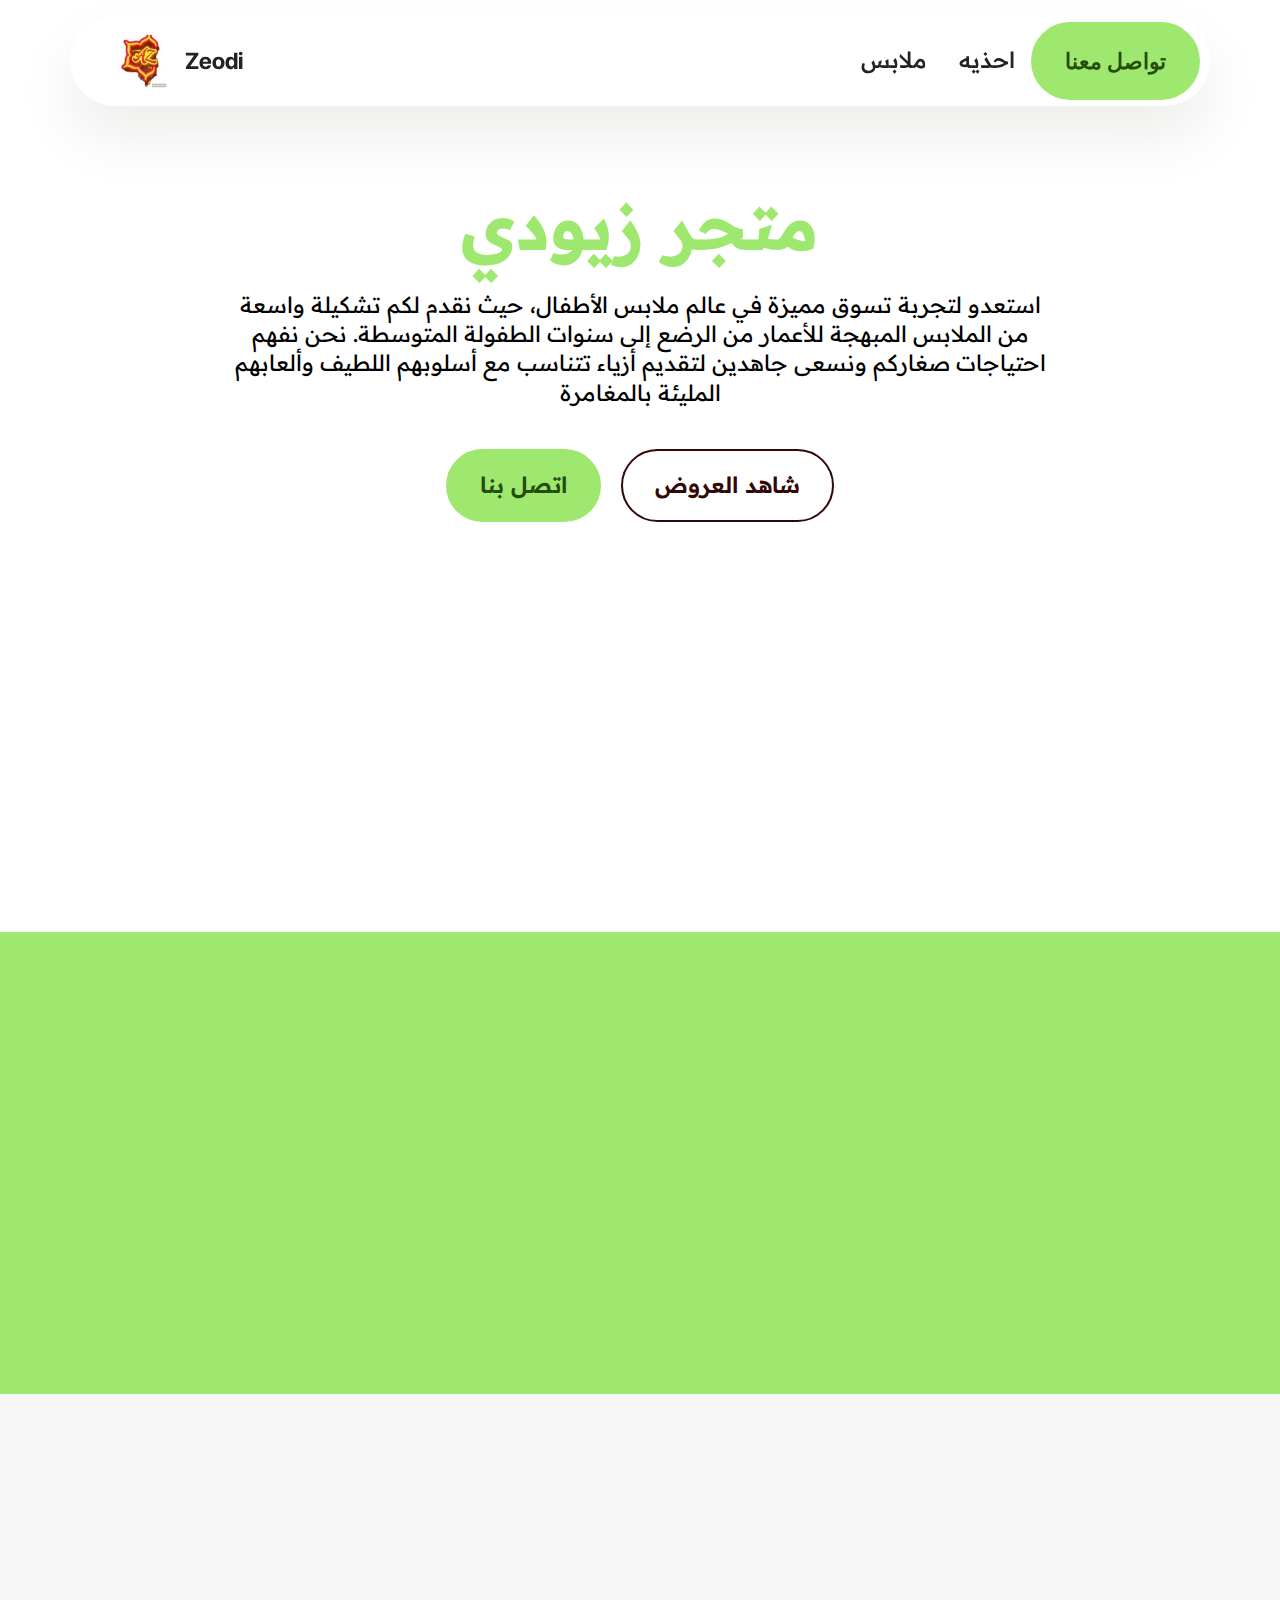
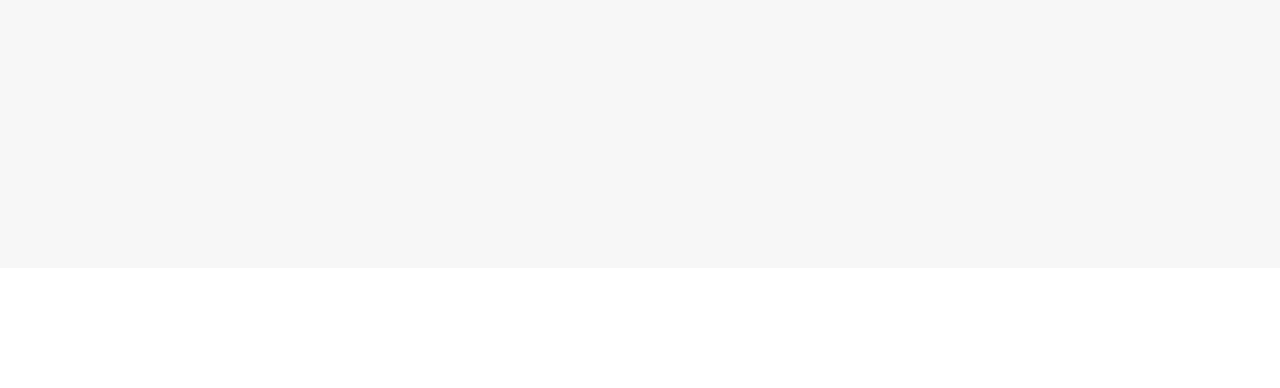
<file: index.html>
<!DOCTYPE html>
<html  lang="ar">
<head>
  <!-- Site made with Mobirise Website Builder v5.9.0, https://mobirise.com -->
  <meta charset="UTF-8">
  <meta http-equiv="X-UA-Compatible" content="IE=edge">
  <meta name="generator" content="Mobirise v5.9.0, mobirise.com">
  <meta name="viewport" content="width=device-width, initial-scale=1, minimum-scale=1">
  <link rel="shortcut icon" href="assets/images/365414145-800821635179778-1596270225210671937-n-96x96.jpg" type="image/x-icon">
  <meta name="description" content="متجر لشراء ملابس للاطفال و النساء .. ويتوفر احذيه
العراق بغداد العامريه شارع العسل">
  
  
  <title>متجر زيودي</title>
  <link rel="stylesheet" href="assets/web/assets/mobirise-icons2/mobirise2.css">
  <link rel="stylesheet" href="assets/bootstrap/css/bootstrap.min.css">
  <link rel="stylesheet" href="assets/bootstrap/css/bootstrap-grid.min.css">
  <link rel="stylesheet" href="assets/bootstrap/css/bootstrap-reboot.min.css">
  <link rel="stylesheet" href="assets/animatecss/animate.css">
  <link rel="stylesheet" href="assets/dropdown/css/style.css">
  <link rel="stylesheet" href="assets/theme/css/style.css">
  <link href="assets/fonts/style.css" rel="stylesheet">
  <link rel="preload" href="https://fonts.googleapis.com/css?family=Inter+Tight:100,200,300,400,500,600,700,800,900,100i,200i,300i,400i,500i,600i,700i,800i,900i&display=swap" as="style" onload="this.onload=null;this.rel='stylesheet'">
  <noscript><link rel="stylesheet" href="https://fonts.googleapis.com/css?family=Inter+Tight:100,200,300,400,500,600,700,800,900,100i,200i,300i,400i,500i,600i,700i,800i,900i&display=swap"></noscript>
  <link rel="preload" as="style" href="assets/mobirise/css/mbr-additional.css"><link rel="stylesheet" href="assets/mobirise/css/mbr-additional.css" type="text/css">

  
  
  
</head>
<body>
  
  <section data-bs-version="5.1" class="menu menu2 cid-tJS6tZXiPa" once="menu" id="menu02-0">
	

	<nav class="navbar navbar-dropdown navbar-fixed-top navbar-expand-lg">
		<div class="container">
			<div class="navbar-brand">
				<span class="navbar-logo">
					<a href="https://mobiri.se">
						<img src="assets/images/365414145-800821635179778-1596270225210671937-n-96x96.jpg" alt="Mobirise Website Builder" style="height: 3.6rem;">
					</a>
				</span>
				<span class="navbar-caption-wrap"><a class="navbar-caption text-black text-primary display-4" href="index.html">Zeodi </a></span>
			</div>
			<button class="navbar-toggler" type="button" data-toggle="collapse" data-bs-toggle="collapse" data-target="#navbarSupportedContent" data-bs-target="#navbarSupportedContent" aria-controls="navbarNavAltMarkup" aria-expanded="false" aria-label="Toggle navigation">
				<div class="hamburger">
					<span></span>
					<span></span>
					<span></span>
					<span></span>
				</div>
			</button>
			<div class="collapse navbar-collapse" id="navbarSupportedContent">
				<ul class="navbar-nav nav-dropdown" data-app-modern-menu="true"><li class="nav-item">
						<a class="nav-link link text-black text-primary display-7" href="index.html#custom-html-b" aria-expanded="false">ملابس</a>
					</li><li class="nav-item"><a class="nav-link link text-black text-primary display-7" href="index.html#custom-html-a">احذيه</a></li></ul>
				
				<div class="navbar-buttons mbr-section-btn"><a class="btn btn-primary display-4" href="https://wa.me/07710093871">تواصل معنا</a></div>
			</div>
		</div>
	</nav>
</section>

<section data-bs-version="5.1" class="header5 cid-tJS6uM4N87" id="header05-1">
	

	
	
	
	<div class="align-center container">
		<div class="row justify-content-center">
			<div class="col-md-12 col-lg-9">
				<h1 class="mbr-section-title mbr-fonts-style mb-4 display-2"><strong>متجر زيودي</strong></h1>
				<p class="mbr-text mbr-fonts-style mb-4 display-7">استعدو لتجربة تسوق مميزة في عالم ملابس الأطفال، حيث نقدم لكم تشكيلة واسعة من الملابس المبهجة للأعمار من الرضع إلى سنوات الطفولة المتوسطة. نحن نفهم احتياجات صغاركم ونسعى جاهدين لتقديم أزياء تتناسب مع أسلوبهم اللطيف وألعابهم المليئة بالمغامرة</p>
				<div class="mbr-section-btn mt-3"><a class="btn btn-primary display-7" href="tel:07710093871">اتصل بنا</a> <a class="btn btn-info-outline display-7" href="index.html#custom-html-a">شاهد العروض</a></div>
			</div>
		</div>
		<div class="row mt-5 justify-content-center">
			
		</div>
	</div>
</section>

<section class="mbr-section article content1 cid-tMwTWt56Fu" id="custom-html-b">

     

      <script src="https://static.elfsight.com/platform/platform.js" data-use-service-core="" defer=""></script>
<div class="elfsight-app-c47c9954-dbc4-4312-9b58-138ead5f346e"></div>
</section>

<section class="mbr-section article content1 cid-tMwTDUyyAn" id="custom-html-a">

     

 <script src="https://static.elfsight.com/platform/platform.js" data-use-service-core="" defer=""></script>
<div class="elfsight-app-a998a1da-a80e-4fc2-8316-494b8480f32d"></div>
</section>

<section data-bs-version="5.1" class="header09 cid-tJS84Hb6Ph" id="header09-3">
	
	
	<div class="container">
		<div class="row">
			<div class="content-wrap">
				<h1 class="mbr-section-title mbr-fonts-style mbr-white mb-4 display-2"><strong>يسعدنا أن نعلن</strong></h1>
				
				<p class="mbr-fonts-style mbr-text mbr-white mb-4 display-7">&nbsp;أننا نقدم خدمة التوصيل إلى جميع محافظات العراق لتصلكم أماناتكم مباشرة إلى باب منزلكم. زُر متجرنا المميز في بغداد العامرية على شارع العسل، بجوار قاهر الأسعار، حيث ستجدون معرضنا الرائع ومجموعة لا تضاهى من الملابس والأحذية.
<br>
<br></p>
				
			</div>
		</div>
	</div>
</section>

<section data-bs-version="5.1" class="header1 cid-tJS9vXDdRK" id="header01-7">
	

	
	

	<div class="container">
		<div class="row justify-content-center">
			<div class="col-12 col-md-12 col-lg-5 image-wrapper">
				<img class="w-100" src="assets/images/screenshot-2023-08-10-122944-401x178.jpg" alt="Mobirise Website Builder">
			</div>
			<div class="col-12 col-lg col-md-12">
				<div class="text-wrapper align-left">
					<h1 class="mbr-section-title mbr-fonts-style mb-4 display-2"><strong>اتصلوا بنا الآن&nbsp;&nbsp;</strong></h1>
					<p class="mbr-text mbr-fonts-style mb-4 display-7">&nbsp;لتستفسروا عن أحدث الصيحات والتشكيلات. نحن هنا لنخدمكم ونجعل تجربتكم معنا لا تُنسى !!<br></p>
					<div class="mbr-section-btn mt-3"><a class="btn btn-primary display-7" href="https://wa.me/07710093871">واتساب</a> <a class="btn btn-warning display-7" href="https://www.facebook.com/profile.php?id=100090568446835">فيسبوك</a> <a class="btn btn-secondary display-7" href="https://www.instagram.com/zud.i2/?hl=ur">انستكرام</a></div>
				</div>
			</div>
		</div>
	</div>
</section>

<section class="mbr-section article content1 cid-tMwZPkoLsQ" id="custom-html-c">

     
<script src="https://static.elfsight.com/platform/platform.js" data-use-service-core="" defer=""></script>
<div class="elfsight-app-8b069b66-e725-44ab-b05f-730b4f7ceab6"></div>
</section>


<script src="assets/bootstrap/js/bootstrap.bundle.min.js"></script>
  <script src="assets/smoothscroll/smooth-scroll.js"></script>
  <script src="assets/ytplayer/index.js"></script>
  <script src="assets/dropdown/js/navbar-dropdown.js"></script>
  <script src="assets/theme/js/script.js"></script>
  
  
  
  <input name="animation" type="hidden">
  </body>
</html>
</file>
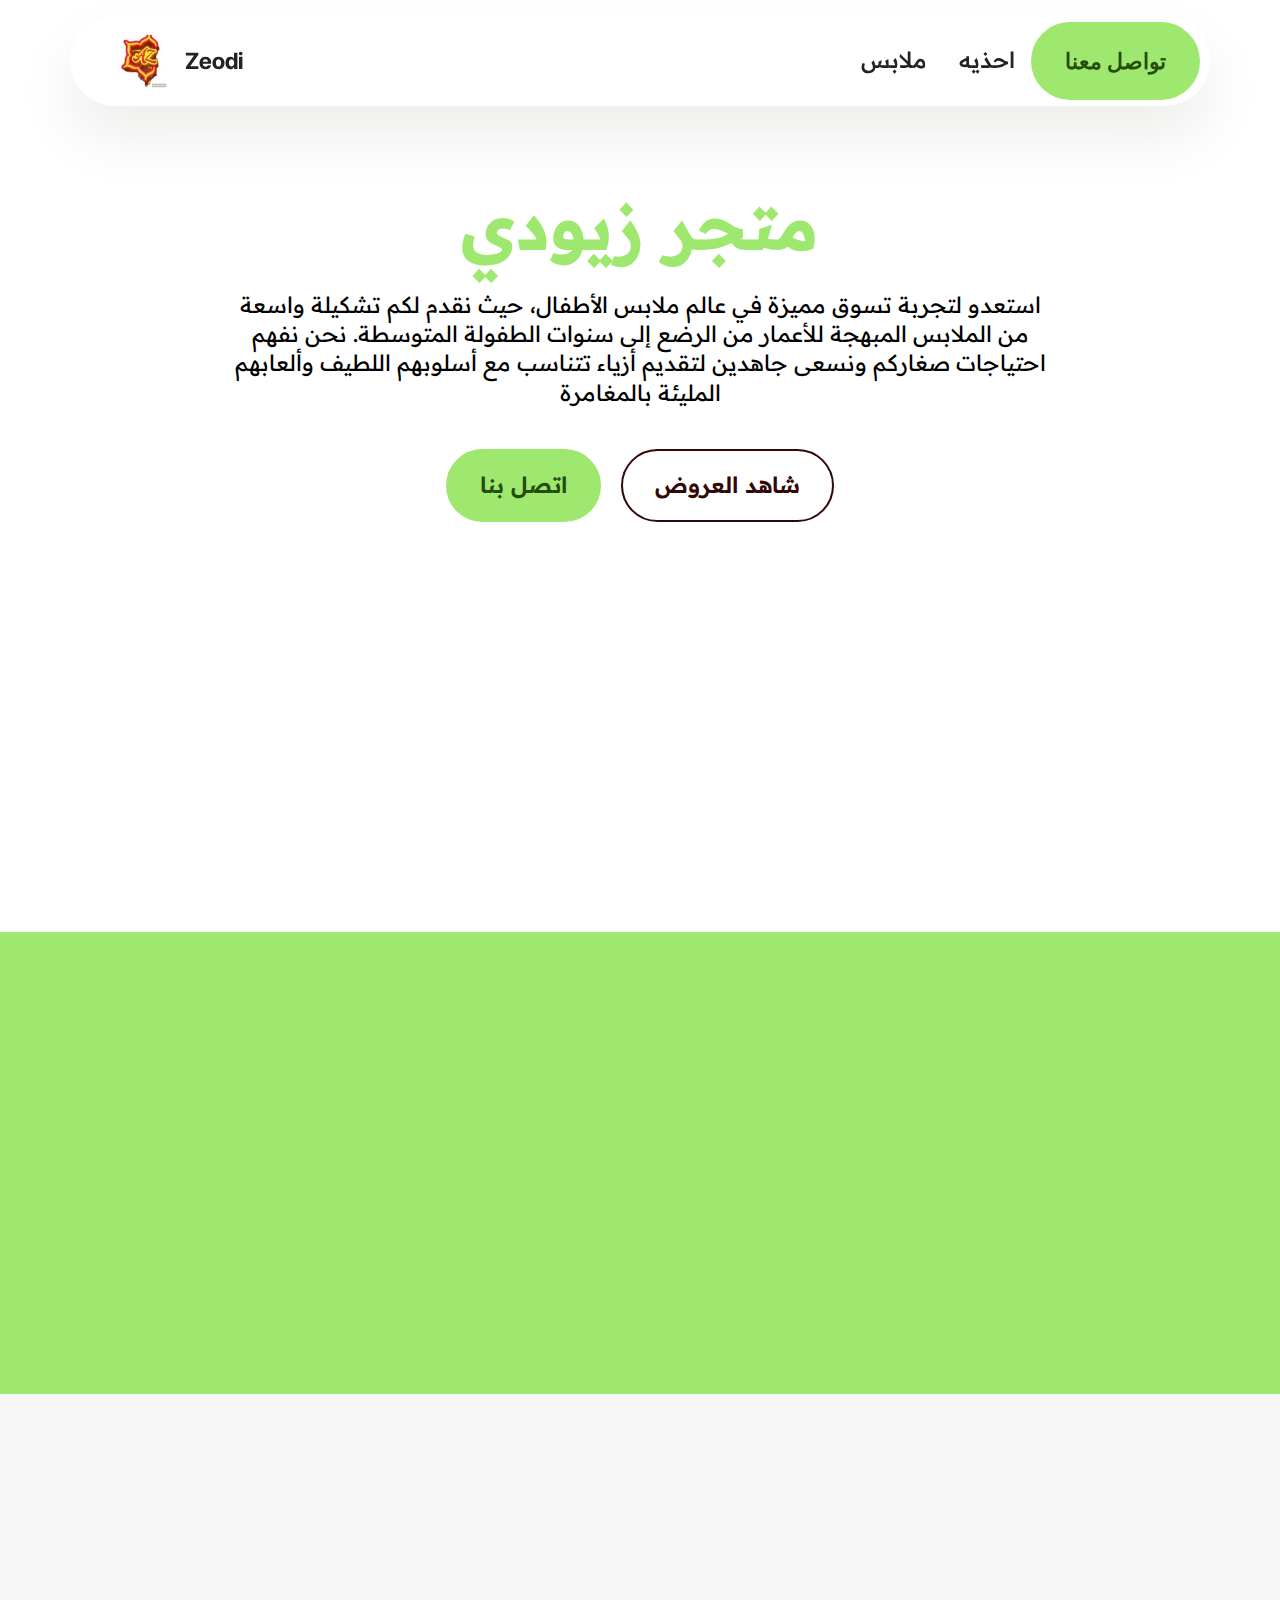
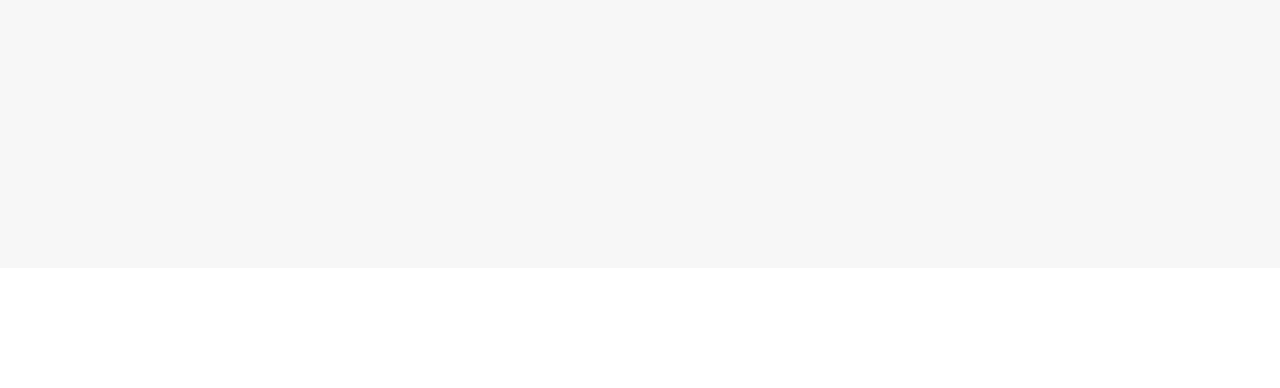
<file: Home.html>
<!DOCTYPE html>
<html  lang="ar">
<head>
  <!-- Site made with Mobirise Website Builder v5.9.0, https://mobirise.com -->
  <meta charset="UTF-8">
  <meta http-equiv="X-UA-Compatible" content="IE=edge">
  <meta name="generator" content="Mobirise v5.9.0, mobirise.com">
  <meta name="viewport" content="width=device-width, initial-scale=1, minimum-scale=1">
  <link rel="shortcut icon" href="assets/images/365414145-800821635179778-1596270225210671937-n-96x96.jpg" type="image/x-icon">
  <meta name="description" content="متجر لشراء ملابس للاطفال و النساء .. ويتوفر احذيه
العراق بغداد العامريه شارع العسل">
  
  
  <title>متجر زيودي</title>
  <link rel="stylesheet" href="assets/web/assets/mobirise-icons2/mobirise2.css">
  <link rel="stylesheet" href="assets/bootstrap/css/bootstrap.min.css">
  <link rel="stylesheet" href="assets/bootstrap/css/bootstrap-grid.min.css">
  <link rel="stylesheet" href="assets/bootstrap/css/bootstrap-reboot.min.css">
  <link rel="stylesheet" href="assets/animatecss/animate.css">
  <link rel="stylesheet" href="assets/dropdown/css/style.css">
  <link rel="stylesheet" href="assets/theme/css/style.css">
  <link href="assets/fonts/style.css" rel="stylesheet">
  <link rel="preload" href="https://fonts.googleapis.com/css?family=Inter+Tight:100,200,300,400,500,600,700,800,900,100i,200i,300i,400i,500i,600i,700i,800i,900i&display=swap" as="style" onload="this.onload=null;this.rel='stylesheet'">
  <noscript><link rel="stylesheet" href="https://fonts.googleapis.com/css?family=Inter+Tight:100,200,300,400,500,600,700,800,900,100i,200i,300i,400i,500i,600i,700i,800i,900i&display=swap"></noscript>
  <link rel="preload" as="style" href="assets/mobirise/css/mbr-additional.css"><link rel="stylesheet" href="assets/mobirise/css/mbr-additional.css" type="text/css">

  
  
  
</head>
<body>
  
  <section data-bs-version="5.1" class="menu menu2 cid-tJS6tZXiPa" once="menu" id="menu02-0">
	

	<nav class="navbar navbar-dropdown navbar-fixed-top navbar-expand-lg">
		<div class="container">
			<div class="navbar-brand">
				<span class="navbar-logo">
					<a href="https://mobiri.se">
						<img src="assets/images/365414145-800821635179778-1596270225210671937-n-96x96.jpg" alt="Mobirise Website Builder" style="height: 3.6rem;">
					</a>
				</span>
				<span class="navbar-caption-wrap"><a class="navbar-caption text-black text-primary display-4" href="index.html">Zeodi </a></span>
			</div>
			<button class="navbar-toggler" type="button" data-toggle="collapse" data-bs-toggle="collapse" data-target="#navbarSupportedContent" data-bs-target="#navbarSupportedContent" aria-controls="navbarNavAltMarkup" aria-expanded="false" aria-label="Toggle navigation">
				<div class="hamburger">
					<span></span>
					<span></span>
					<span></span>
					<span></span>
				</div>
			</button>
			<div class="collapse navbar-collapse" id="navbarSupportedContent">
				<ul class="navbar-nav nav-dropdown" data-app-modern-menu="true"><li class="nav-item">
						<a class="nav-link link text-black text-primary display-7" href="index.html#custom-html-b" aria-expanded="false">ملابس</a>
					</li><li class="nav-item"><a class="nav-link link text-black text-primary display-7" href="index.html#custom-html-a">احذيه</a></li></ul>
				
				<div class="navbar-buttons mbr-section-btn"><a class="btn btn-primary display-4" href="https://wa.me/07710093871">تواصل معنا</a></div>
			</div>
		</div>
	</nav>
</section>

<section data-bs-version="5.1" class="header5 cid-tJS6uM4N87" id="header05-1">
	

	
	
	
	<div class="align-center container">
		<div class="row justify-content-center">
			<div class="col-md-12 col-lg-9">
				<h1 class="mbr-section-title mbr-fonts-style mb-4 display-2"><strong>متجر زيودي</strong></h1>
				<p class="mbr-text mbr-fonts-style mb-4 display-7">استعدو لتجربة تسوق مميزة في عالم ملابس الأطفال، حيث نقدم لكم تشكيلة واسعة من الملابس المبهجة للأعمار من الرضع إلى سنوات الطفولة المتوسطة. نحن نفهم احتياجات صغاركم ونسعى جاهدين لتقديم أزياء تتناسب مع أسلوبهم اللطيف وألعابهم المليئة بالمغامرة</p>
				<div class="mbr-section-btn mt-3"><a class="btn btn-primary display-7" href="tel:07710093871">اتصل بنا</a> <a class="btn btn-info-outline display-7" href="index.html#custom-html-a">شاهد العروض</a></div>
			</div>
		</div>
		<div class="row mt-5 justify-content-center">
			
		</div>
	</div>
</section>

<section class="mbr-section article content1 cid-tMwTWt56Fu" id="custom-html-b">

     

      <script src="https://static.elfsight.com/platform/platform.js" data-use-service-core="" defer=""></script>
<div class="elfsight-app-c47c9954-dbc4-4312-9b58-138ead5f346e"></div>
</section>

<section class="mbr-section article content1 cid-tMwTDUyyAn" id="custom-html-a">

     

 <script src="https://static.elfsight.com/platform/platform.js" data-use-service-core="" defer=""></script>
<div class="elfsight-app-a998a1da-a80e-4fc2-8316-494b8480f32d"></div>
</section>

<section data-bs-version="5.1" class="header09 cid-tJS84Hb6Ph" id="header09-3">
	
	
	<div class="container">
		<div class="row">
			<div class="content-wrap">
				<h1 class="mbr-section-title mbr-fonts-style mbr-white mb-4 display-2"><strong>يسعدنا أن نعلن</strong></h1>
				
				<p class="mbr-fonts-style mbr-text mbr-white mb-4 display-7">&nbsp;أننا نقدم خدمة التوصيل إلى جميع محافظات العراق لتصلكم أماناتكم مباشرة إلى باب منزلكم. زُر متجرنا المميز في بغداد العامرية على شارع العسل، بجوار قاهر الأسعار، حيث ستجدون معرضنا الرائع ومجموعة لا تضاهى من الملابس والأحذية.
<br>
<br></p>
				
			</div>
		</div>
	</div>
</section>

<section data-bs-version="5.1" class="header1 cid-tJS9vXDdRK" id="header01-7">
	

	
	

	<div class="container">
		<div class="row justify-content-center">
			<div class="col-12 col-md-12 col-lg-5 image-wrapper">
				<img class="w-100" src="assets/images/screenshot-2023-08-10-122944-401x178.jpg" alt="Mobirise Website Builder">
			</div>
			<div class="col-12 col-lg col-md-12">
				<div class="text-wrapper align-left">
					<h1 class="mbr-section-title mbr-fonts-style mb-4 display-2"><strong>اتصلوا بنا الآن&nbsp;&nbsp;</strong></h1>
					<p class="mbr-text mbr-fonts-style mb-4 display-7">&nbsp;لتستفسروا عن أحدث الصيحات والتشكيلات. نحن هنا لنخدمكم ونجعل تجربتكم معنا لا تُنسى !!<br></p>
					<div class="mbr-section-btn mt-3"><a class="btn btn-primary display-7" href="https://wa.me/07710093871">واتساب</a> <a class="btn btn-warning display-7" href="https://www.facebook.com/profile.php?id=100090568446835">فيسبوك</a> <a class="btn btn-secondary display-7" href="https://www.instagram.com/zud.i2/?hl=ur">انستكرام</a></div>
				</div>
			</div>
		</div>
	</div>
</section>

<section class="mbr-section article content1 cid-tMwZPkoLsQ" id="custom-html-c">

     
<script src="https://static.elfsight.com/platform/platform.js" data-use-service-core="" defer=""></script>
<div class="elfsight-app-8b069b66-e725-44ab-b05f-730b4f7ceab6"></div>
</section>


<script src="assets/bootstrap/js/bootstrap.bundle.min.js"></script>
  <script src="assets/smoothscroll/smooth-scroll.js"></script>
  <script src="assets/ytplayer/index.js"></script>
  <script src="assets/dropdown/js/navbar-dropdown.js"></script>
  <script src="assets/theme/js/script.js"></script>
  
  
  
  <input name="animation" type="hidden">
  </body>
</html>
</file>
<file: assets/web/assets/mobirise-icons2/mobirise2.css>
@font-face {
  font-family: 'Moririse2';
  font-display: swap;
  src:  url('mobirise2.eot?f2bix4');
  src:  url('mobirise2.eot?f2bix4#iefix') format('embedded-opentype'),
    url('mobirise2.ttf?f2bix4') format('truetype'),
    url('mobirise2.woff?f2bix4') format('woff'),
    url('mobirise2.svg?f2bix4#mobirise2') format('svg');
  font-weight: normal;
  font-style: normal;
}

[class^="mobi-"], [class*=" mobi-"] {
  /* use !important to prevent issues with browser extensions that change fonts */
  font-family: 'Moririse2' !important;
  speak: none;
  font-style: normal;
  font-weight: normal;
  font-variant: normal;
  text-transform: none;
  line-height: 1;

  /* Better Font Rendering =========== */
  -webkit-font-smoothing: antialiased;
  -moz-osx-font-smoothing: grayscale;
}

.mobi-mbri-add-submenu:before {
  content: "\e900";
}
.mobi-mbri-alert:before {
  content: "\e901";
}
.mobi-mbri-align-center:before {
  content: "\e902";
}
.mobi-mbri-align-justify:before {
  content: "\e903";
}
.mobi-mbri-align-left:before {
  content: "\e904";
}
.mobi-mbri-align-right:before {
  content: "\e905";
}
.mobi-mbri-android:before {
  content: "\e906";
}
.mobi-mbri-apple:before {
  content: "\e907";
}
.mobi-mbri-arrow-down:before {
  content: "\e908";
}
.mobi-mbri-arrow-next:before {
  content: "\e909";
}
.mobi-mbri-arrow-prev:before {
  content: "\e90a";
}
.mobi-mbri-arrow-up:before {
  content: "\e90b";
}
.mobi-mbri-bold:before {
  content: "\e90c";
}
.mobi-mbri-bookmark:before {
  content: "\e90d";
}
.mobi-mbri-bootstrap:before {
  content: "\e90e";
}
.mobi-mbri-briefcase:before {
  content: "\e90f";
}
.mobi-mbri-browse:before {
  content: "\e910";
}
.mobi-mbri-bulleted-list:before {
  content: "\e911";
}
.mobi-mbri-calendar:before {
  content: "\e912";
}
.mobi-mbri-camera:before {
  content: "\e913";
}
.mobi-mbri-cart-add:before {
  content: "\e914";
}
.mobi-mbri-cart-full:before {
  content: "\e915";
}
.mobi-mbri-cash:before {
  content: "\e916";
}
.mobi-mbri-change-style:before {
  content: "\e917";
}
.mobi-mbri-chat:before {
  content: "\e918";
}
.mobi-mbri-clock:before {
  content: "\e919";
}
.mobi-mbri-close:before {
  content: "\e91a";
}
.mobi-mbri-cloud:before {
  content: "\e91b";
}
.mobi-mbri-code:before {
  content: "\e91c";
}
.mobi-mbri-contact-form:before {
  content: "\e91d";
}
.mobi-mbri-credit-card:before {
  content: "\e91e";
}
.mobi-mbri-cursor-click:before {
  content: "\e91f";
}
.mobi-mbri-cust-feedback:before {
  content: "\e920";
}
.mobi-mbri-database:before {
  content: "\e921";
}
.mobi-mbri-delivery:before {
  content: "\e922";
}
.mobi-mbri-desktop:before {
  content: "\e923";
}
.mobi-mbri-devices:before {
  content: "\e924";
}
.mobi-mbri-down:before {
  content: "\e925";
}
.mobi-mbri-download-2:before {
  content: "\e926";
}
.mobi-mbri-download:before {
  content: "\e927";
}
.mobi-mbri-drag-n-drop-2:before {
  content: "\e928";
}
.mobi-mbri-drag-n-drop:before {
  content: "\e929";
}
.mobi-mbri-edit-2:before {
  content: "\e92a";
}
.mobi-mbri-edit:before {
  content: "\e92b";
}
.mobi-mbri-error:before {
  content: "\e92c";
}
.mobi-mbri-extension:before {
  content: "\e92d";
}
.mobi-mbri-features:before {
  content: "\e92e";
}
.mobi-mbri-file:before {
  content: "\e92f";
}
.mobi-mbri-flag:before {
  content: "\e930";
}
.mobi-mbri-folder:before {
  content: "\e931";
}
.mobi-mbri-gift:before {
  content: "\e932";
}
.mobi-mbri-github:before {
  content: "\e933";
}
.mobi-mbri-globe-2:before {
  content: "\e934";
}
.mobi-mbri-globe:before {
  content: "\e935";
}
.mobi-mbri-growing-chart:before {
  content: "\e936";
}
.mobi-mbri-hearth:before {
  content: "\e937";
}
.mobi-mbri-help:before {
  content: "\e938";
}
.mobi-mbri-home:before {
  content: "\e939";
}
.mobi-mbri-hot-cup:before {
  content: "\e93a";
}
.mobi-mbri-idea:before {
  content: "\e93b";
}
.mobi-mbri-image-gallery:before {
  content: "\e93c";
}
.mobi-mbri-image-slider:before {
  content: "\e93d";
}
.mobi-mbri-info:before {
  content: "\e93e";
}
.mobi-mbri-italic:before {
  content: "\e93f";
}
.mobi-mbri-key:before {
  content: "\e940";
}
.mobi-mbri-laptop:before {
  content: "\e941";
}
.mobi-mbri-layers:before {
  content: "\e942";
}
.mobi-mbri-left-right:before {
  content: "\e943";
}
.mobi-mbri-left:before {
  content: "\e944";
}
.mobi-mbri-letter:before {
  content: "\e945";
}
.mobi-mbri-like:before {
  content: "\e946";
}
.mobi-mbri-link:before {
  content: "\e947";
}
.mobi-mbri-lock:before {
  content: "\e948";
}
.mobi-mbri-login:before {
  content: "\e949";
}
.mobi-mbri-logout:before {
  content: "\e94a";
}
.mobi-mbri-magic-stick:before {
  content: "\e94b";
}
.mobi-mbri-map-pin:before {
  content: "\e94c";
}
.mobi-mbri-menu:before {
  content: "\e94d";
}
.mobi-mbri-mobile-2:before {
  content: "\e94e";
}
.mobi-mbri-mobile-horizontal:before {
  content: "\e94f";
}
.mobi-mbri-mobile:before {
  content: "\e950";
}
.mobi-mbri-mobirise:before {
  content: "\e951";
}
.mobi-mbri-more-horizontal:before {
  content: "\e952";
}
.mobi-mbri-more-vertical:before {
  content: "\e953";
}
.mobi-mbri-music:before {
  content: "\e954";
}
.mobi-mbri-new-file:before {
  content: "\e955";
}
.mobi-mbri-numbered-list:before {
  content: "\e956";
}
.mobi-mbri-opened-folder:before {
  content: "\e957";
}
.mobi-mbri-pages:before {
  content: "\e958";
}
.mobi-mbri-paper-plane:before {
  content: "\e959";
}
.mobi-mbri-paperclip:before {
  content: "\e95a";
}
.mobi-mbri-phone:before {
  content: "\e95b";
}
.mobi-mbri-photo:before {
  content: "\e95c";
}
.mobi-mbri-photos:before {
  content: "\e95d";
}
.mobi-mbri-pin:before {
  content: "\e95e";
}
.mobi-mbri-play:before {
  content: "\e95f";
}
.mobi-mbri-plus:before {
  content: "\e960";
}
.mobi-mbri-preview:before {
  content: "\e961";
}
.mobi-mbri-print:before {
  content: "\e962";
}
.mobi-mbri-protect:before {
  content: "\e963";
}
.mobi-mbri-question:before {
  content: "\e964";
}
.mobi-mbri-quote-left:before {
  content: "\e965";
}
.mobi-mbri-quote-right:before {
  content: "\e966";
}
.mobi-mbri-redo:before {
  content: "\e967";
}
.mobi-mbri-refresh:before {
  content: "\e968";
}
.mobi-mbri-responsive-2:before {
  content: "\e969";
}
.mobi-mbri-responsive:before {
  content: "\e96a";
}
.mobi-mbri-right:before {
  content: "\e96b";
}
.mobi-mbri-rocket:before {
  content: "\e96c";
}
.mobi-mbri-sad-face:before {
  content: "\e96d";
}
.mobi-mbri-sale:before {
  content: "\e96e";
}
.mobi-mbri-save:before {
  content: "\e96f";
}
.mobi-mbri-search:before {
  content: "\e970";
}
.mobi-mbri-setting-2:before {
  content: "\e971";
}
.mobi-mbri-setting-3:before {
  content: "\e972";
}
.mobi-mbri-setting:before {
  content: "\e973";
}
.mobi-mbri-share:before {
  content: "\e974";
}
.mobi-mbri-shopping-bag:before {
  content: "\e975";
}
.mobi-mbri-shopping-basket:before {
  content: "\e976";
}
.mobi-mbri-shopping-cart:before {
  content: "\e977";
}
.mobi-mbri-sites:before {
  content: "\e978";
}
.mobi-mbri-smile-face:before {
  content: "\e979";
}
.mobi-mbri-speed:before {
  content: "\e97a";
}
.mobi-mbri-star:before {
  content: "\e97b";
}
.mobi-mbri-success:before {
  content: "\e97c";
}
.mobi-mbri-sun:before {
  content: "\e97d";
}
.mobi-mbri-sun2:before {
  content: "\e97e";
}
.mobi-mbri-tablet-vertical:before {
  content: "\e97f";
}
.mobi-mbri-tablet:before {
  content: "\e980";
}
.mobi-mbri-target:before {
  content: "\e981";
}
.mobi-mbri-timer:before {
  content: "\e982";
}
.mobi-mbri-to-ftp:before {
  content: "\e983";
}
.mobi-mbri-to-local-drive:before {
  content: "\e984";
}
.mobi-mbri-touch-swipe:before {
  content: "\e985";
}
.mobi-mbri-touch:before {
  content: "\e986";
}
.mobi-mbri-trash:before {
  content: "\e987";
}
.mobi-mbri-underline:before {
  content: "\e988";
}
.mobi-mbri-undo:before {
  content: "\e989";
}
.mobi-mbri-unlink:before {
  content: "\e98a";
}
.mobi-mbri-unlock:before {
  content: "\e98b";
}
.mobi-mbri-up-down:before {
  content: "\e98c";
}
.mobi-mbri-up:before {
  content: "\e98d";
}
.mobi-mbri-update:before {
  content: "\e98e";
}
.mobi-mbri-upload-2:before {
  content: "\e98f";
}
.mobi-mbri-upload:before {
  content: "\e990";
}
.mobi-mbri-user-2:before {
  content: "\e991";
}
.mobi-mbri-user:before {
  content: "\e992";
}
.mobi-mbri-users:before {
  content: "\e993";
}
.mobi-mbri-video-play:before {
  content: "\e994";
}
.mobi-mbri-video:before {
  content: "\e995";
}
.mobi-mbri-watch:before {
  content: "\e996";
}
.mobi-mbri-website-theme-2:before {
  content: "\e997";
}
.mobi-mbri-website-theme:before {
  content: "\e998";
}
.mobi-mbri-wifi:before {
  content: "\e999";
}
.mobi-mbri-windows:before {
  content: "\e99a";
}
.mobi-mbri-zoom-in:before {
  content: "\e99b";
}
.mobi-mbri-zoom-out:before {
  content: "\e99c";
}
</file>
<file: assets/dropdown/css/style.css>
.navbar-dropdown {
  left: 0;
  padding: 0;
  position: absolute;
  right: 0;
  top: 0;
  transition: all 0.45s ease;
  z-index: 1030;
  background: #282828; }
  .navbar-dropdown .navbar-logo {
    margin-right: 0.8rem;
    transition: margin 0.3s ease-in-out;
    vertical-align: middle; }
    .navbar-dropdown .navbar-logo img {
      height: 3.125rem;
      transition: all 0.3s ease-in-out; }
    .navbar-dropdown .navbar-logo.mbr-iconfont {
      font-size: 3.125rem;
      line-height: 3.125rem; }
  .navbar-dropdown .navbar-caption {
    font-weight: 700;
    white-space: normal;
    vertical-align: -4px;
    line-height: 3.125rem !important; }
    .navbar-dropdown .navbar-caption, .navbar-dropdown .navbar-caption:hover {
      color: inherit;
      text-decoration: none; }
  .navbar-dropdown .mbr-iconfont + .navbar-caption {
    vertical-align: -1px; }
  .navbar-dropdown.navbar-fixed-top {
    position: fixed; }
  .navbar-dropdown .navbar-brand span {
    vertical-align: -4px; }
  .navbar-dropdown.bg-color.transparent {
    background: none; }
  .navbar-dropdown.navbar-short .navbar-brand {
    padding: 0.625rem 0; }
    .navbar-dropdown.navbar-short .navbar-brand span {
      vertical-align: -1px; }
  .navbar-dropdown.navbar-short .navbar-caption {
    line-height: 2.375rem !important;
    vertical-align: -2px; }
  .navbar-dropdown.navbar-short .navbar-logo {
    margin-right: 0.5rem; }
    .navbar-dropdown.navbar-short .navbar-logo img {
      height: 2.375rem; }
    .navbar-dropdown.navbar-short .navbar-logo.mbr-iconfont {
      font-size: 2.375rem;
      line-height: 2.375rem; }
  .navbar-dropdown.navbar-short .mbr-table-cell {
    height: 3.625rem; }
  .navbar-dropdown .navbar-close {
    left: 0.6875rem;
    position: fixed;
    top: 0.75rem;
    z-index: 1000; }
  .navbar-dropdown .hamburger-icon {
    content: "";
    display: inline-block;
    vertical-align: middle;
    width: 16px;
    -webkit-box-shadow: 0 -6px 0 1px #282828,0 0 0 1px #282828,0 6px 0 1px #282828;
    -moz-box-shadow: 0 -6px 0 1px #282828,0 0 0 1px #282828,0 6px 0 1px #282828;
    box-shadow: 0 -6px 0 1px #282828,0 0 0 1px #282828,0 6px 0 1px #282828; }

.dropdown-menu .dropdown-toggle[data-toggle="dropdown-submenu"]::after {
  border-bottom: 0.35em solid transparent;
  border-left: 0.35em solid;
  border-right: 0;
  border-top: 0.35em solid transparent;
  margin-left: 0.3rem; }

.dropdown-menu .dropdown-item:focus {
  outline: 0; }

.nav-dropdown {
  font-size: 0.75rem;
  font-weight: 500;
  height: auto !important; }
  .nav-dropdown .nav-btn {
    padding-left: 1rem; }
  .nav-dropdown .link {
    margin: .667em 1.667em;
    font-weight: 500;
    padding: 0;
    transition: color .2s ease-in-out; }
    .nav-dropdown .link.dropdown-toggle {
      margin-right: 2.583em; }
      .nav-dropdown .link.dropdown-toggle::after {
        margin-left: .25rem;
        border-top: 0.35em solid;
        border-right: 0.35em solid transparent;
        border-left: 0.35em solid transparent;
        border-bottom: 0; }
      .nav-dropdown .link.dropdown-toggle[aria-expanded="true"] {
        margin: 0;
        padding: 0.667em 3.263em  0.667em 1.667em; }
  .nav-dropdown .link::after,
  .nav-dropdown .dropdown-item::after {
    color: inherit; }
  .nav-dropdown .btn {
    font-size: 0.75rem;
    font-weight: 700;
    letter-spacing: 0;
    margin-bottom: 0;
    padding-left: 1.25rem;
    padding-right: 1.25rem; }
  .nav-dropdown .dropdown-menu {
    border-radius: 0;
    border: 0;
    left: 0;
    margin: 0;
    padding-bottom: 1.25rem;
    padding-top: 1.25rem;
    position: relative; }
  .nav-dropdown .dropdown-submenu {
    margin-left: 0.125rem;
    top: 0; }
  .nav-dropdown .dropdown-item {
    font-weight: 500;
    line-height: 2;
    padding: 0.3846em 4.615em 0.3846em 1.5385em;
    position: relative;
    transition: color .2s ease-in-out, background-color .2s ease-in-out; }
    .nav-dropdown .dropdown-item::after {
      margin-top: -0.3077em;
      position: absolute;
      right: 1.1538em;
      top: 50%; }
    .nav-dropdown .dropdown-item:focus, .nav-dropdown .dropdown-item:hover {
      background: none; }

@media (max-width: 767px) {
  .nav-dropdown.navbar-toggleable-sm {
    bottom: 0;
    display: none;
    left: 0;
    overflow-x: hidden;
    position: fixed;
    top: 0;
    transform: translateX(-100%);
    -ms-transform: translateX(-100%);
    -webkit-transform: translateX(-100%);
    width: 18.75rem;
    z-index: 999; } }
.nav-dropdown.navbar-toggleable-xl {
  bottom: 0;
  display: none;
  left: 0;
  overflow-x: hidden;
  position: fixed;
  top: 0;
  transform: translateX(-100%);
  -ms-transform: translateX(-100%);
  -webkit-transform: translateX(-100%);
  width: 18.75rem;
  z-index: 999; }

.nav-dropdown-sm {
  display: block !important;
  overflow-x: hidden;
  overflow: auto;
  padding-top: 3.875rem; }
  .nav-dropdown-sm::after {
    content: "";
    display: block;
    height: 3rem;
    width: 100%; }
  .nav-dropdown-sm.collapse.in ~ .navbar-close {
    display: block !important; }
  .nav-dropdown-sm.collapsing, .nav-dropdown-sm.collapse.in {
    transform: translateX(0);
    -ms-transform: translateX(0);
    -webkit-transform: translateX(0);
    transition: all 0.25s ease-out;
    -webkit-transition: all 0.25s ease-out;
    background: #282828; }
  .nav-dropdown-sm.collapsing[aria-expanded="false"] {
    transform: translateX(-100%);
    -ms-transform: translateX(-100%);
    -webkit-transform: translateX(-100%); }
  .nav-dropdown-sm .nav-item {
    display: block;
    margin-left: 0 !important;
    padding-left: 0; }
  .nav-dropdown-sm .link,
  .nav-dropdown-sm .dropdown-item {
    border-top: 1px dotted rgba(255, 255, 255, 0.1);
    font-size: 0.8125rem;
    line-height: 1.6;
    margin: 0 !important;
    padding: 0.875rem 2.4rem 0.875rem 1.5625rem !important;
    position: relative;
    white-space: normal; }
    .nav-dropdown-sm .link:focus, .nav-dropdown-sm .link:hover,
    .nav-dropdown-sm .dropdown-item:focus,
    .nav-dropdown-sm .dropdown-item:hover {
      background: rgba(0, 0, 0, 0.2) !important;
      color: #c0a375; }
  .nav-dropdown-sm .nav-btn {
    position: relative;
    padding: 1.5625rem 1.5625rem 0 1.5625rem; }
    .nav-dropdown-sm .nav-btn::before {
      border-top: 1px dotted rgba(255, 255, 255, 0.1);
      content: "";
      left: 0;
      position: absolute;
      top: 0;
      width: 100%; }
    .nav-dropdown-sm .nav-btn + .nav-btn {
      padding-top: 0.625rem; }
      .nav-dropdown-sm .nav-btn + .nav-btn::before {
        display: none; }
  .nav-dropdown-sm .btn {
    padding: 0.625rem 0; }
  .nav-dropdown-sm .dropdown-toggle[data-toggle="dropdown-submenu"]::after {
    margin-left: .25rem;
    border-top: 0.35em solid;
    border-right: 0.35em solid transparent;
    border-left: 0.35em solid transparent;
    border-bottom: 0; }
  .nav-dropdown-sm .dropdown-toggle[data-toggle="dropdown-submenu"][aria-expanded="true"]::after {
    border-top: 0;
    border-right: 0.35em solid transparent;
    border-left: 0.35em solid transparent;
    border-bottom: 0.35em solid; }
  .nav-dropdown-sm .dropdown-menu {
    margin: 0;
    padding: 0;
    position: relative;
    top: 0;
    left: 0;
    width: 100%;
    border: 0;
    float: none;
    border-radius: 0;
    background: none; }
  .nav-dropdown-sm .dropdown-submenu {
    left: 100%;
    margin-left: 0.125rem;
    margin-top: -1.25rem;
    top: 0; }

.navbar-toggleable-sm .nav-dropdown .dropdown-menu {
  position: absolute; }

.navbar-toggleable-sm .nav-dropdown .dropdown-submenu {
  left: 100%;
  margin-left: 0.125rem;
  margin-top: -1.25rem;
  top: 0; }

.navbar-toggleable-sm.opened .nav-dropdown .dropdown-menu {
  position: relative; }

.navbar-toggleable-sm.opened .nav-dropdown .dropdown-submenu {
  left: 0;
  margin-left: 00rem;
  margin-top: 0rem;
  top: 0; }

.is-builder .nav-dropdown.collapsing {
  transition: none !important; }
</file>
<file: assets/theme/css/style.css>
@charset "UTF-8";
section {
  background-color: #ffffff;
}

body {
  font-style: normal;
  line-height: 1.5;
  font-weight: 400;
  color: #232323;
  position: relative;
}

button {
  background-color: transparent;
  border-color: transparent;
}

.embla__button,
.carousel-control {
  background-color: #edefea !important;
  opacity: 0.8 !important;
  color: #464845 !important;
  border-color: #edefea !important;
}

.carousel .close,
.modalWindow .close {
  background-color: #edefea !important;
  color: #464845 !important;
  border-color: #edefea !important;
  opacity: 0.8 !important;
}

.carousel .close:hover,
.modalWindow .close:hover {
  opacity: 1 !important;
}

.carousel-indicators li {
  background-color: #edefea !important;
  border: 2px solid #464845 !important;
}

.carousel-indicators li:hover,
.carousel-indicators li:active {
  opacity: 0.8 !important;
}

.embla__button:hover,
.carousel-control:hover {
  background-color: #edefea !important;
  opacity: 1 !important;
}

.modalWindow-video-container {
  height: 80%;
}

section,
.container,
.container-fluid {
  position: relative;
  word-wrap: break-word;
}

a.mbr-iconfont:hover {
  text-decoration: none;
}

.article .lead p,
.article .lead ul,
.article .lead ol,
.article .lead pre,
.article .lead blockquote {
  margin-bottom: 0;
}

a {
  font-style: normal;
  font-weight: 400;
  cursor: pointer;
}
a, a:hover {
  text-decoration: none;
}

.mbr-section-title {
  font-style: normal;
  line-height: 1.3;
}

.mbr-section-subtitle {
  line-height: 1.3;
}

.mbr-text {
  font-style: normal;
  line-height: 1.7;
}

h1,
h2,
h3,
h4,
h5,
h6,
.display-1,
.display-2,
.display-4,
.display-5,
.display-7,
span,
p,
a {
  line-height: 1;
  word-break: break-word;
  word-wrap: break-word;
  font-weight: 400;
}

b,
strong {
  font-weight: bold;
}

input:-webkit-autofill, input:-webkit-autofill:hover, input:-webkit-autofill:focus, input:-webkit-autofill:active {
  transition-delay: 9999s;
  -webkit-transition-property: background-color, color;
  transition-property: background-color, color;
}

textarea[type=hidden] {
  display: none;
}

section {
  background-position: 50% 50%;
  background-repeat: no-repeat;
  background-size: cover;
}
section .mbr-background-video,
section .mbr-background-video-preview {
  position: absolute;
  bottom: 0;
  left: 0;
  right: 0;
  top: 0;
}

.hidden {
  visibility: hidden;
}

.mbr-z-index20 {
  z-index: 20;
}

/*! Base colors */
.mbr-white {
  color: #ffffff;
}

.mbr-black {
  color: #111111;
}

.mbr-bg-white {
  background-color: #ffffff;
}

.mbr-bg-black {
  background-color: #000000;
}

/*! Text-aligns */
.align-left {
  text-align: left;
}

.align-center {
  text-align: center;
}

.align-right {
  text-align: right;
}

/*! Font-weight  */
.mbr-light {
  font-weight: 300;
}

.mbr-regular {
  font-weight: 400;
}

.mbr-semibold {
  font-weight: 500;
}

.mbr-bold {
  font-weight: 700;
}

/*! Media  */
.media-content {
  flex-basis: 100%;
}

.media-container-row {
  display: flex;
  flex-direction: row;
  flex-wrap: wrap;
  justify-content: center;
  align-content: center;
  align-items: start;
}
.media-container-row .media-size-item {
  width: 400px;
}

.media-container-column {
  display: flex;
  flex-direction: column;
  flex-wrap: wrap;
  justify-content: center;
  align-content: center;
  align-items: stretch;
}
.media-container-column > * {
  width: 100%;
}

@media (min-width: 992px) {
  .media-container-row {
    flex-wrap: nowrap;
  }
}
figure {
  margin-bottom: 0;
  overflow: hidden;
}

figure[mbr-media-size] {
  transition: width 0.1s;
}

img,
iframe {
  display: block;
  width: 100%;
}

.card {
  background-color: transparent;
  border: none;
}

.card-box {
  width: 100%;
}

.card-img {
  text-align: center;
  flex-shrink: 0;
  -webkit-flex-shrink: 0;
}

.media {
  max-width: 100%;
  margin: 0 auto;
}

.mbr-figure {
  align-self: center;
}

.media-container > div {
  max-width: 100%;
}

.mbr-figure img,
.card-img img {
  width: 100%;
}

@media (max-width: 991px) {
  .media-size-item {
    width: auto !important;
  }
  .media {
    width: auto;
  }
  .mbr-figure {
    width: 100% !important;
  }
}
/*! Buttons */
.mbr-section-btn {
  margin-left: -0.6rem;
  margin-right: -0.6rem;
  font-size: 0;
}

.btn {
  font-weight: 600;
  border-width: 1px;
  font-style: normal;
  margin: 0.6rem 0.6rem;
  white-space: normal;
  transition: all 0.2s ease-in-out;
  display: inline-flex;
  align-items: center;
  justify-content: center;
  word-break: break-word;
}

.btn-sm {
  font-weight: 600;
  letter-spacing: 0px;
  transition: all 0.3s ease-in-out;
}

.btn-md {
  font-weight: 600;
  letter-spacing: 0px;
  transition: all 0.3s ease-in-out;
}

.btn-lg {
  font-weight: 600;
  letter-spacing: 0px;
  transition: all 0.3s ease-in-out;
}

.btn-form {
  margin: 0;
}
.btn-form:hover {
  cursor: pointer;
}

nav .mbr-section-btn {
  margin-left: 0rem;
  margin-right: 0rem;
}

/*! Btn icon margin */
.btn .mbr-iconfont,
.btn.btn-sm .mbr-iconfont {
  order: 1;
  cursor: pointer;
  margin-left: 0.5rem;
  vertical-align: sub;
}

.btn.btn-md .mbr-iconfont,
.btn.btn-md .mbr-iconfont {
  margin-left: 0.8rem;
}

.mbr-regular {
  font-weight: 400;
}

.mbr-semibold {
  font-weight: 500;
}

.mbr-bold {
  font-weight: 700;
}

[type=submit] {
  -webkit-appearance: none;
}

/*! Full-screen */
.mbr-fullscreen .mbr-overlay {
  min-height: 100vh;
}

.mbr-fullscreen {
  display: flex;
  display: -moz-flex;
  display: -ms-flex;
  display: -o-flex;
  align-items: center;
  min-height: 100vh;
  padding-top: 3rem;
  padding-bottom: 3rem;
}

/*! Map */
.map {
  height: 25rem;
  position: relative;
}
.map iframe {
  width: 100%;
  height: 100%;
}

/*! Scroll to top arrow */
.mbr-arrow-up {
  bottom: 25px;
  right: 90px;
  position: fixed;
  text-align: right;
  z-index: 5000;
  color: #ffffff;
  font-size: 22px;
}

.mbr-arrow-up a {
  background: rgba(0, 0, 0, 0.2);
  border-radius: 50%;
  color: #fff;
  display: inline-block;
  height: 60px;
  width: 60px;
  border: 2px solid #fff;
  outline-style: none !important;
  position: relative;
  text-decoration: none;
  transition: all 0.3s ease-in-out;
  cursor: pointer;
  text-align: center;
}
.mbr-arrow-up a:hover {
  background-color: rgba(0, 0, 0, 0.4);
}
.mbr-arrow-up a i {
  line-height: 60px;
}

.mbr-arrow-up-icon {
  display: block;
  color: #fff;
}

.mbr-arrow-up-icon::before {
  content: "›";
  display: inline-block;
  font-family: serif;
  font-size: 22px;
  line-height: 1;
  font-style: normal;
  position: relative;
  top: 6px;
  left: -4px;
  transform: rotate(-90deg);
}

/*! Arrow Down */
.mbr-arrow {
  position: absolute;
  bottom: 45px;
  left: 50%;
  width: 60px;
  height: 60px;
  cursor: pointer;
  background-color: rgba(80, 80, 80, 0.5);
  border-radius: 50%;
  transform: translateX(-50%);
}
@media (max-width: 767px) {
  .mbr-arrow {
    display: none;
  }
}
.mbr-arrow > a {
  display: inline-block;
  text-decoration: none;
  outline-style: none;
  animation: arrowdown 1.7s ease-in-out infinite;
  color: #ffffff;
}
.mbr-arrow > a > i {
  position: absolute;
  top: -2px;
  left: 15px;
  font-size: 2rem;
}

#scrollToTop a i::before {
  content: "";
  position: absolute;
  display: block;
  border-bottom: 2.5px solid #fff;
  border-left: 2.5px solid #fff;
  width: 27.8%;
  height: 27.8%;
  left: 50%;
  top: 51%;
  transform: translateY(-30%) translateX(-50%) rotate(135deg);
}

@keyframes arrowdown {
  0% {
    transform: translateY(0px);
  }
  50% {
    transform: translateY(-5px);
  }
  100% {
    transform: translateY(0px);
  }
}
@media (max-width: 500px) {
  .mbr-arrow-up {
    left: 0;
    right: 0;
    text-align: center;
  }
}
/*Gradients animation*/
@keyframes gradient-animation {
  from {
    background-position: 0% 100%;
    animation-timing-function: ease-in-out;
  }
  to {
    background-position: 100% 0%;
    animation-timing-function: ease-in-out;
  }
}
.bg-gradient {
  background-size: 200% 200%;
  animation: gradient-animation 5s infinite alternate;
  -webkit-animation: gradient-animation 5s infinite alternate;
}

.menu .navbar-brand {
  display: -webkit-flex;
}
.menu .navbar-brand span {
  display: flex;
  display: -webkit-flex;
}
.menu .navbar-brand .navbar-caption-wrap {
  display: -webkit-flex;
}
.menu .navbar-brand .navbar-logo img {
  display: -webkit-flex;
  width: auto;
}
@media (min-width: 768px) and (max-width: 991px) {
  .menu .navbar-toggleable-sm .navbar-nav {
    display: -ms-flexbox;
  }
}
@media (max-width: 991px) {
  .menu .navbar-collapse {
    max-height: 93.5vh;
  }
  .menu .navbar-collapse.show {
    overflow: auto;
  }
}
@media (min-width: 992px) {
  .menu .navbar-nav.nav-dropdown {
    display: -webkit-flex;
  }
  .menu .navbar-toggleable-sm .navbar-collapse {
    display: -webkit-flex !important;
  }
  .menu .collapsed .navbar-collapse {
    max-height: 93.5vh;
  }
  .menu .collapsed .navbar-collapse.show {
    overflow: auto;
  }
}
@media (max-width: 767px) {
  .menu .navbar-collapse {
    max-height: 80vh;
  }
}

.nav-link .mbr-iconfont {
  margin-right: 0.5rem;
}

.navbar {
  display: -webkit-flex;
  -webkit-flex-wrap: wrap;
  -webkit-align-items: center;
  -webkit-justify-content: space-between;
}

.navbar-collapse {
  -webkit-flex-basis: 100%;
  -webkit-flex-grow: 1;
  -webkit-align-items: center;
}

.nav-dropdown .link {
  padding: 0.667em 1.667em !important;
  margin: 0 !important;
}

.nav {
  display: -webkit-flex;
  -webkit-flex-wrap: wrap;
}

.row {
  display: -webkit-flex;
  -webkit-flex-wrap: wrap;
}

.justify-content-center {
  -webkit-justify-content: center;
}

.form-inline {
  display: -webkit-flex;
}

.card-wrapper {
  -webkit-flex: 1;
}

.carousel-control {
  z-index: 10;
  display: -webkit-flex;
}

.carousel-controls {
  display: -webkit-flex;
}

.media {
  display: -webkit-flex;
}

.form-group:focus {
  outline: none;
}

.jq-selectbox__select {
  padding: 7px 0;
  position: relative;
}

.jq-selectbox__dropdown {
  overflow: hidden;
  border-radius: 10px;
  position: absolute;
  top: 100%;
  left: 0 !important;
  width: 100% !important;
}

.jq-selectbox__trigger-arrow {
  right: 0;
  transform: translateY(-50%);
}

.jq-selectbox li {
  padding: 1.07em 0.5em;
}

input[type=range] {
  padding-left: 0 !important;
  padding-right: 0 !important;
}

.modal-dialog,
.modal-content {
  height: 100%;
}

.modal-dialog .carousel-inner {
  height: calc(100vh - 1.75rem);
}
@media (max-width: 575px) {
  .modal-dialog .carousel-inner {
    height: calc(100vh - 1rem);
  }
}

.carousel-item {
  text-align: center;
}

.carousel-item img {
  margin: auto;
}

.navbar-toggler {
  align-self: flex-start;
  padding: 0.25rem 0.75rem;
  font-size: 1.25rem;
  line-height: 1;
  background: transparent;
  border: 1px solid transparent;
  border-radius: 0.25rem;
}

.navbar-toggler:focus,
.navbar-toggler:hover {
  text-decoration: none;
  box-shadow: none;
}

.navbar-toggler-icon {
  display: inline-block;
  width: 1.5em;
  height: 1.5em;
  vertical-align: middle;
  content: "";
  background: no-repeat center center;
  background-size: 100% 100%;
}

.navbar-toggler-left {
  position: absolute;
  left: 1rem;
}

.navbar-toggler-right {
  position: absolute;
  right: 1rem;
}

.card-img {
  width: auto;
}

.menu .navbar.collapsed:not(.beta-menu) {
  flex-direction: column;
}

.carousel-item.active,
.carousel-item-next,
.carousel-item-prev {
  display: flex;
}

.note-air-layout .dropup .dropdown-menu,
.note-air-layout .navbar-fixed-bottom .dropdown .dropdown-menu {
  bottom: initial !important;
}

html,
body {
  height: auto;
  min-height: 100vh;
}

.dropup .dropdown-toggle::after {
  display: none;
}

.form-asterisk {
  font-family: initial;
  position: absolute;
  top: -2px;
  font-weight: normal;
}

.form-control-label {
  position: relative;
  cursor: pointer;
  margin-bottom: 0.357em;
  padding: 0;
}

.alert {
  color: #ffffff;
  border-radius: 0;
  border: 0;
  font-size: 1.1rem;
  line-height: 1.5;
  margin-bottom: 1.875rem;
  padding: 1.25rem;
  position: relative;
  text-align: center;
}
.alert.alert-form::after {
  background-color: inherit;
  bottom: -7px;
  content: "";
  display: block;
  height: 14px;
  left: 50%;
  margin-left: -7px;
  position: absolute;
  transform: rotate(45deg);
  width: 14px;
}

.form-control {
  background-color: #ffffff;
  background-clip: border-box;
  color: #232323;
  line-height: 1rem !important;
  height: auto;
  padding: 1.2rem 2rem;
  transition: border-color 0.25s ease 0s;
  border: 1px solid transparent !important;
  border-radius: 4px;
  box-shadow: rgba(0, 0, 0, 0.07) 0px 1px 1px 0px, rgba(0, 0, 0, 0.07) 0px 1px 3px 0px, rgba(0, 0, 0, 0.03) 0px 0px 0px 1px;
}
.form-active .form-control:invalid {
  border-color: red;
}

.row > * {
  padding-right: 1rem;
  padding-left: 1rem;
}

form .row {
  margin-left: -0.6rem;
  margin-right: -0.6rem;
}
form .row [class*=col] {
  padding-left: 0.6rem;
  padding-right: 0.6rem;
}

form .mbr-section-btn {
  padding-left: 0.6rem;
  padding-right: 0.6rem;
}

form .form-check-input {
  margin-top: 0.5;
}

textarea.form-control {
  line-height: 1.5rem !important;
}

.form-group {
  margin-bottom: 1.2rem;
}

.form-control,
form .btn {
  min-height: 48px;
}

.gdpr-block label span.textGDPR input[name=gdpr] {
  top: 7px;
}

.form-control:focus {
  box-shadow: none;
}

:focus {
  outline: none;
}

.mbr-overlay {
  background-color: #000;
  bottom: 0;
  left: 0;
  opacity: 0.5;
  position: absolute;
  right: 0;
  top: 0;
  z-index: 0;
  pointer-events: none;
}

blockquote {
  font-style: italic;
  padding: 3rem;
  font-size: 1.09rem;
  position: relative;
  border-left: 3px solid;
}

ul,
ol,
pre,
blockquote {
  margin-bottom: 2.3125rem;
}

.mt-4 {
  margin-top: 2rem !important;
}

.mb-4 {
  margin-bottom: 2rem !important;
}

.container,
.container-fluid {
  padding-left: 16px;
  padding-right: 16px;
}

.row {
  margin-left: -16px;
  margin-right: -16px;
}
.row > [class*=col] {
  padding-left: 16px;
  padding-right: 16px;
}

@media (min-width: 992px) {
  .container-fluid {
    padding-left: 32px;
    padding-right: 32px;
  }
}
@media (max-width: 991px) {
  .mbr-container {
    padding-left: 16px;
    padding-right: 16px;
  }
}
.app-video-wrapper > img {
  opacity: 1;
}

.app-video-wrapper {
  background: transparent;
}

.item {
  position: relative;
}

.dropdown-menu .dropdown-menu {
  left: 100%;
}

.dropdown-item + .dropdown-menu {
  display: none;
}

.dropdown-item:hover + .dropdown-menu,
.dropdown-menu:hover {
  display: block;
}

@media (min-aspect-ratio: 16/9) {
  .mbr-video-foreground {
    height: 300% !important;
    top: -100% !important;
  }
}
@media (max-aspect-ratio: 16/9) {
  .mbr-video-foreground {
    width: 300% !important;
    left: -100% !important;
  }
}.engine {
	position: absolute;
	text-indent: -2400px;
	text-align: center;
	padding: 0;
	top: 0;
	left: -2400px;
}
</file>
<file: assets/fonts/style.css>
@font-face {
   font-family: 'ReadexPro-VariableFont_HEXP,wght';
   font-display: swap;
   src: url('ReadexPro-VariableFont_HEXP,wght/font.ttf');
}
</file>
<file: assets/mobirise/css/mbr-additional.css>
.btn {
  border-width: 2px;
}
img,
.card-wrap,
.card-wrapper,
.video-wrapper,
.mbr-figure iframe,
.google-map iframe,
.slide-content,
.plan,
.card,
.item-wrapper {
  border-radius: 2rem !important;
}
.video-wrapper {
  overflow: hidden;
}
body {
  font-family: Inter Tight;
}
.display-1 {
  font-family: 'Inter Tight', sans-serif;
  font-size: 5rem;
  line-height: 1;
}
.display-1 > .mbr-iconfont {
  font-size: 6.25rem;
}
.display-2 {
  font-family: 'ReadexPro-VariableFont_HEXP,wght';
  font-size: 4.2rem;
  line-height: 1;
}
.display-2 > .mbr-iconfont {
  font-size: 5.25rem;
}
.display-4 {
  font-family: 'Inter Tight', sans-serif;
  font-size: 1.4rem;
  line-height: 1.5;
}
.display-4 > .mbr-iconfont {
  font-size: 1.75rem;
}
.display-5 {
  font-family: 'Inter Tight', sans-serif;
  font-size: 2.5rem;
  line-height: 1.5;
}
.display-5 > .mbr-iconfont {
  font-size: 3.125rem;
}
.display-7 {
  font-family: 'ReadexPro-VariableFont_HEXP,wght';
  font-size: 1.4rem;
  line-height: 1.3;
}
.display-7 > .mbr-iconfont {
  font-size: 1.75rem;
}
/* ---- Fluid typography for mobile devices ---- */
/* 1.4 - font scale ratio ( bootstrap == 1.42857 ) */
/* 100vw - current viewport width */
/* (48 - 20)  48 == 48rem == 768px, 20 == 20rem == 320px(minimal supported viewport) */
/* 0.65 - min scale variable, may vary */
@media (max-width: 992px) {
  .display-1 {
    font-size: 4rem;
  }
}
@media (max-width: 768px) {
  .display-1 {
    font-size: 3.5rem;
    font-size: calc( 2.4rem + (5 - 2.4) * ((100vw - 20rem) / (48 - 20)));
    line-height: calc( 1.1 * (2.4rem + (5 - 2.4) * ((100vw - 20rem) / (48 - 20))));
  }
  .display-2 {
    font-size: 3.36rem;
    font-size: calc( 2.12rem + (4.2 - 2.12) * ((100vw - 20rem) / (48 - 20)));
    line-height: calc( 1.3 * (2.12rem + (4.2 - 2.12) * ((100vw - 20rem) / (48 - 20))));
  }
  .display-4 {
    font-size: 1.12rem;
    font-size: calc( 1.14rem + (1.4 - 1.14) * ((100vw - 20rem) / (48 - 20)));
    line-height: calc( 1.4 * (1.14rem + (1.4 - 1.14) * ((100vw - 20rem) / (48 - 20))));
  }
  .display-5 {
    font-size: 2rem;
    font-size: calc( 1.525rem + (2.5 - 1.525) * ((100vw - 20rem) / (48 - 20)));
    line-height: calc( 1.4 * (1.525rem + (2.5 - 1.525) * ((100vw - 20rem) / (48 - 20))));
  }
  .display-7 {
    font-size: 1.12rem;
    font-size: calc( 1.14rem + (1.4 - 1.14) * ((100vw - 20rem) / (48 - 20)));
    line-height: calc( 1.4 * (1.14rem + (1.4 - 1.14) * ((100vw - 20rem) / (48 - 20))));
  }
}
/* Buttons */
.btn {
  padding: 1.25rem 2rem;
  border-radius: 4px;
}
@media (max-width: 767px) {
  .btn {
    padding: 0.75rem 1.5rem;
  }
}
.btn-sm {
  padding: 0.6rem 1.2rem;
  border-radius: 4px;
}
.btn-md {
  padding: 0.6rem 1.2rem;
  border-radius: 4px;
}
.btn-lg {
  padding: 1.25rem 2rem;
  border-radius: 4px;
}
.bg-primary {
  background-color: #9fe870 !important;
}
.bg-success {
  background-color: #3a341c !important;
}
.bg-info {
  background-color: #320707 !important;
}
.bg-warning {
  background-color: #a0e2e1 !important;
}
.bg-danger {
  background-color: #ffea64 !important;
}
.btn-primary,
.btn-primary:active {
  background-color: #9fe870 !important;
  border-color: #9fe870 !important;
  color: #264d0c !important;
  box-shadow: none;
}
.btn-primary:hover,
.btn-primary:focus,
.btn-primary.focus,
.btn-primary.active {
  color: inherit;
  background-color: #bcef9c !important;
  border-color: #bcef9c !important;
  box-shadow: none;
}
.btn-primary.disabled,
.btn-primary:disabled {
  color: #264d0c !important;
  background-color: #bcef9c !important;
  border-color: #bcef9c !important;
}
.btn-secondary,
.btn-secondary:active {
  background-color: #ffd7ef !important;
  border-color: #ffd7ef !important;
  color: #d70081 !important;
  box-shadow: none;
}
.btn-secondary:hover,
.btn-secondary:focus,
.btn-secondary.focus,
.btn-secondary.active {
  color: inherit;
  background-color: #ffffff !important;
  border-color: #ffffff !important;
  box-shadow: none;
}
.btn-secondary.disabled,
.btn-secondary:disabled {
  color: #d70081 !important;
  background-color: #ffffff !important;
  border-color: #ffffff !important;
}
.btn-info,
.btn-info:active {
  background-color: #320707 !important;
  border-color: #320707 !important;
  color: #ffffff !important;
  box-shadow: none;
}
.btn-info:hover,
.btn-info:focus,
.btn-info.focus,
.btn-info.active {
  color: inherit;
  background-color: #5f0d0d !important;
  border-color: #5f0d0d !important;
  box-shadow: none;
}
.btn-info.disabled,
.btn-info:disabled {
  color: #ffffff !important;
  background-color: #5f0d0d !important;
  border-color: #5f0d0d !important;
}
.btn-success,
.btn-success:active {
  background-color: #3a341c !important;
  border-color: #3a341c !important;
  color: #ffffff !important;
  box-shadow: none;
}
.btn-success:hover,
.btn-success:focus,
.btn-success.focus,
.btn-success.active {
  color: inherit;
  background-color: #5c532d !important;
  border-color: #5c532d !important;
  box-shadow: none;
}
.btn-success.disabled,
.btn-success:disabled {
  color: #ffffff !important;
  background-color: #5c532d !important;
  border-color: #5c532d !important;
}
.btn-warning,
.btn-warning:active {
  background-color: #a0e2e1 !important;
  border-color: #a0e2e1 !important;
  color: #1f6463 !important;
  box-shadow: none;
}
.btn-warning:hover,
.btn-warning:focus,
.btn-warning.focus,
.btn-warning.active {
  color: inherit;
  background-color: #c7eeed !important;
  border-color: #c7eeed !important;
  box-shadow: none;
}
.btn-warning.disabled,
.btn-warning:disabled {
  color: #1f6463 !important;
  background-color: #c7eeed !important;
  border-color: #c7eeed !important;
}
.btn-danger,
.btn-danger:active {
  background-color: #ffea64 !important;
  border-color: #ffea64 !important;
  color: #645600 !important;
  box-shadow: none;
}
.btn-danger:hover,
.btn-danger:focus,
.btn-danger.focus,
.btn-danger.active {
  color: inherit;
  background-color: #fff197 !important;
  border-color: #fff197 !important;
  box-shadow: none;
}
.btn-danger.disabled,
.btn-danger:disabled {
  color: #645600 !important;
  background-color: #fff197 !important;
  border-color: #fff197 !important;
}
.btn-white,
.btn-white:active {
  background-color: #eff0ec !important;
  border-color: #eff0ec !important;
  color: #757b62 !important;
  box-shadow: none;
}
.btn-white:hover,
.btn-white:focus,
.btn-white.focus,
.btn-white.active {
  color: inherit;
  background-color: #ffffff !important;
  border-color: #ffffff !important;
  box-shadow: none;
}
.btn-white.disabled,
.btn-white:disabled {
  color: #757b62 !important;
  background-color: #ffffff !important;
  border-color: #ffffff !important;
}
.btn-black,
.btn-black:active {
  background-color: #232323 !important;
  border-color: #232323 !important;
  color: #ffffff !important;
  box-shadow: none;
}
.btn-black:hover,
.btn-black:focus,
.btn-black.focus,
.btn-black.active {
  color: inherit;
  background-color: #3d3d3d !important;
  border-color: #3d3d3d !important;
  box-shadow: none;
}
.btn-black.disabled,
.btn-black:disabled {
  color: #ffffff !important;
  background-color: #3d3d3d !important;
  border-color: #3d3d3d !important;
}
.btn-primary-outline,
.btn-primary-outline:active {
  background-color: transparent !important;
  border-color: #9fe870;
  color: #9fe870;
}
.btn-primary-outline:hover,
.btn-primary-outline:focus,
.btn-primary-outline.focus,
.btn-primary-outline.active {
  color: #6ddc25 !important;
  background-color: transparent !important;
  border-color: #6ddc25 !important;
  box-shadow: none !important;
}
.btn-primary-outline.disabled,
.btn-primary-outline:disabled {
  color: #264d0c !important;
  background-color: #9fe870 !important;
  border-color: #9fe870 !important;
}
.btn-secondary-outline,
.btn-secondary-outline:active {
  background-color: transparent !important;
  border-color: #ffd7ef;
  color: #ffd7ef;
}
.btn-secondary-outline:hover,
.btn-secondary-outline:focus,
.btn-secondary-outline.focus,
.btn-secondary-outline.active {
  color: #ff80cc !important;
  background-color: transparent !important;
  border-color: #ff80cc !important;
  box-shadow: none !important;
}
.btn-secondary-outline.disabled,
.btn-secondary-outline:disabled {
  color: #d70081 !important;
  background-color: #ffd7ef !important;
  border-color: #ffd7ef !important;
}
.btn-info-outline,
.btn-info-outline:active {
  background-color: transparent !important;
  border-color: #320707;
  color: #320707;
}
.btn-info-outline:hover,
.btn-info-outline:focus,
.btn-info-outline.focus,
.btn-info-outline.active {
  color: #000000 !important;
  background-color: transparent !important;
  border-color: #000000 !important;
  box-shadow: none !important;
}
.btn-info-outline.disabled,
.btn-info-outline:disabled {
  color: #ffffff !important;
  background-color: #320707 !important;
  border-color: #320707 !important;
}
.btn-success-outline,
.btn-success-outline:active {
  background-color: transparent !important;
  border-color: #3a341c;
  color: #3a341c;
}
.btn-success-outline:hover,
.btn-success-outline:focus,
.btn-success-outline.focus,
.btn-success-outline.active {
  color: #000000 !important;
  background-color: transparent !important;
  border-color: #000000 !important;
  box-shadow: none !important;
}
.btn-success-outline.disabled,
.btn-success-outline:disabled {
  color: #ffffff !important;
  background-color: #3a341c !important;
  border-color: #3a341c !important;
}
.btn-warning-outline,
.btn-warning-outline:active {
  background-color: transparent !important;
  border-color: #a0e2e1;
  color: #a0e2e1;
}
.btn-warning-outline:hover,
.btn-warning-outline:focus,
.btn-warning-outline.focus,
.btn-warning-outline.active {
  color: #5ececc !important;
  background-color: transparent !important;
  border-color: #5ececc !important;
  box-shadow: none !important;
}
.btn-warning-outline.disabled,
.btn-warning-outline:disabled {
  color: #1f6463 !important;
  background-color: #a0e2e1 !important;
  border-color: #a0e2e1 !important;
}
.btn-danger-outline,
.btn-danger-outline:active {
  background-color: transparent !important;
  border-color: #ffea64;
  color: #ffea64;
}
.btn-danger-outline:hover,
.btn-danger-outline:focus,
.btn-danger-outline.focus,
.btn-danger-outline.active {
  color: #ffde0d !important;
  background-color: transparent !important;
  border-color: #ffde0d !important;
  box-shadow: none !important;
}
.btn-danger-outline.disabled,
.btn-danger-outline:disabled {
  color: #645600 !important;
  background-color: #ffea64 !important;
  border-color: #ffea64 !important;
}
.btn-black-outline,
.btn-black-outline:active {
  background-color: transparent !important;
  border-color: #232323;
  color: #232323;
}
.btn-black-outline:hover,
.btn-black-outline:focus,
.btn-black-outline.focus,
.btn-black-outline.active {
  color: #000000 !important;
  background-color: transparent !important;
  border-color: #000000 !important;
  box-shadow: none !important;
}
.btn-black-outline.disabled,
.btn-black-outline:disabled {
  color: #ffffff !important;
  background-color: #232323 !important;
  border-color: #232323 !important;
}
.btn-white-outline,
.btn-white-outline:active {
  background-color: transparent !important;
  border-color: #fafafa;
  color: #fafafa;
}
.btn-white-outline:hover,
.btn-white-outline:focus,
.btn-white-outline.focus,
.btn-white-outline.active {
  color: #cfcfcf !important;
  background-color: transparent !important;
  border-color: #cfcfcf !important;
  box-shadow: none !important;
}
.btn-white-outline.disabled,
.btn-white-outline:disabled {
  color: #7a7a7a !important;
  background-color: #fafafa !important;
  border-color: #fafafa !important;
}
.text-primary {
  color: #9fe870 !important;
}
.text-secondary {
  color: #ffd7ef !important;
}
.text-success {
  color: #3a341c !important;
}
.text-info {
  color: #320707 !important;
}
.text-warning {
  color: #a0e2e1 !important;
}
.text-danger {
  color: #ffea64 !important;
}
.text-white {
  color: #fafafa !important;
}
.text-black {
  color: #232323 !important;
}
a.text-primary:hover,
a.text-primary:focus,
a.text-primary.active {
  color: #66d022 !important;
}
a.text-secondary:hover,
a.text-secondary:focus,
a.text-secondary.active {
  color: #ff71c6 !important;
}
a.text-success:hover,
a.text-success:focus,
a.text-success.active {
  color: #000000 !important;
}
a.text-info:hover,
a.text-info:focus,
a.text-info.active {
  color: #000000 !important;
}
a.text-warning:hover,
a.text-warning:focus,
a.text-warning.active {
  color: #52cac8 !important;
}
a.text-danger:hover,
a.text-danger:focus,
a.text-danger.active {
  color: #fddb00 !important;
}
a.text-white:hover,
a.text-white:focus,
a.text-white.active {
  color: #c7c7c7 !important;
}
a.text-black:hover,
a.text-black:focus,
a.text-black.active {
  color: #000000 !important;
}
a[class*="text-"]:not(.nav-link):not(.dropdown-item):not([role]):not(.navbar-caption) {
  position: relative;
  background-image: transparent;
  background-size: 10000px 2px;
  background-repeat: no-repeat;
  background-position: 0px 1.2em;
  background-position: -10000px 1.2em;
}
a[class*="text-"]:not(.nav-link):not(.dropdown-item):not([role]):not(.navbar-caption):hover {
  transition: background-position 2s ease-in-out;
  background-image: linear-gradient(currentColor 50%, currentColor 50%);
  background-position: 0px 1.2em;
}
.nav-tabs .nav-link.active {
  color: #9fe870;
}
.nav-tabs .nav-link:not(.active) {
  color: #232323;
}
.alert-success {
  background-color: #70c770;
}
.alert-info {
  background-color: #320707;
}
.alert-warning {
  background-color: #a0e2e1;
}
.alert-danger {
  background-color: #ffea64;
}
.mbr-section-btn .btn:not(.btn-form) {
  border-radius: 100px;
}
.mbr-gallery-filter li a {
  border-radius: 100px !important;
}
.mbr-gallery-filter li.active .btn {
  background-color: #9fe870;
  border-color: #9fe870;
  color: #306310;
}
.mbr-gallery-filter li.active .btn:focus {
  box-shadow: none;
}
.nav-tabs .nav-link {
  border-radius: 100px !important;
}
a,
a:hover {
  color: #9fe870;
}
.mbr-plan-header.bg-primary .mbr-plan-subtitle,
.mbr-plan-header.bg-primary .mbr-plan-price-desc {
  color: #ffffff;
}
.mbr-plan-header.bg-success .mbr-plan-subtitle,
.mbr-plan-header.bg-success .mbr-plan-price-desc {
  color: #c0b27c;
}
.mbr-plan-header.bg-info .mbr-plan-subtitle,
.mbr-plan-header.bg-info .mbr-plan-price-desc {
  color: #f3abab;
}
.mbr-plan-header.bg-warning .mbr-plan-subtitle,
.mbr-plan-header.bg-warning .mbr-plan-price-desc {
  color: #ffffff;
}
.mbr-plan-header.bg-danger .mbr-plan-subtitle,
.mbr-plan-header.bg-danger .mbr-plan-price-desc {
  color: #ffffff;
}
/* Scroll to top button*/
.scrollToTop_wraper {
  display: none;
}
.form-control {
  font-family: 'ReadexPro-VariableFont_HEXP,wght';
  font-size: 1.4rem;
  line-height: 1.3;
  font-weight: 400;
  border-radius: 100px !important;
}
.form-control > .mbr-iconfont {
  font-size: 1.75rem;
}
.form-control:hover,
.form-control:focus {
  box-shadow: rgba(0, 0, 0, 0.07) 0px 1px 1px 0px, rgba(0, 0, 0, 0.07) 0px 1px 3px 0px, rgba(0, 0, 0, 0.03) 0px 0px 0px 1px;
  border-color: #9fe870 !important;
}
.form-control:-webkit-input-placeholder {
  font-family: 'ReadexPro-VariableFont_HEXP,wght';
  font-size: 1.4rem;
  line-height: 1.3;
  font-weight: 400;
}
.form-control:-webkit-input-placeholder > .mbr-iconfont {
  font-size: 1.75rem;
}
blockquote {
  border-color: #9fe870;
}
/* Forms */
.mbr-form .input-group-btn .btn {
  border-radius: 100px !important;
}
.mbr-form .input-group-btn .btn:hover {
  box-shadow: 0 10px 40px 0 rgba(0, 0, 0, 0.2);
}
.mbr-form .input-group-btn button[type="submit"] {
  border-radius: 100px !important;
  padding: 1rem 3rem;
}
.mbr-form .input-group-btn button[type="submit"]:hover {
  box-shadow: 0 10px 40px 0 rgba(0, 0, 0, 0.2);
}
.jq-selectbox li:hover,
.jq-selectbox li.selected {
  background-color: #9fe870;
  color: #000000;
}
.jq-number__spin {
  transition: 0.25s ease;
}
.jq-number__spin:hover {
  border-color: #9fe870;
}
.jq-selectbox .jq-selectbox__trigger-arrow,
.jq-number__spin.minus:after,
.jq-number__spin.plus:after {
  transition: 0.4s;
  border-top-color: #232323;
  border-bottom-color: #232323;
}
.jq-selectbox:hover .jq-selectbox__trigger-arrow,
.jq-number__spin.minus:hover:after,
.jq-number__spin.plus:hover:after {
  border-top-color: #9fe870;
  border-bottom-color: #9fe870;
}
.xdsoft_datetimepicker .xdsoft_calendar td.xdsoft_default,
.xdsoft_datetimepicker .xdsoft_calendar td.xdsoft_current,
.xdsoft_datetimepicker .xdsoft_timepicker .xdsoft_time_box > div > div.xdsoft_current {
  color: #000000 !important;
  background-color: #9fe870 !important;
  box-shadow: none !important;
}
.xdsoft_datetimepicker .xdsoft_calendar td:hover,
.xdsoft_datetimepicker .xdsoft_timepicker .xdsoft_time_box > div > div:hover {
  color: #000000 !important;
  background: #ffd7ef !important;
  box-shadow: none !important;
}
.lazy-bg {
  background-image: none !important;
}
.lazy-placeholder:not(section),
.lazy-none {
  display: block;
  position: relative;
  padding-bottom: 56.25%;
  width: 100%;
  height: auto;
}
iframe.lazy-placeholder,
.lazy-placeholder:after {
  content: '';
  position: absolute;
  width: 200px;
  height: 200px;
  background: transparent no-repeat center;
  background-size: contain;
  top: 50%;
  left: 50%;
  transform: translateX(-50%) translateY(-50%);
  background-image: url("data:image/svg+xml;charset=UTF-8,%3csvg width='32' height='32' viewBox='0 0 64 64' xmlns='http://www.w3.org/2000/svg' stroke='%239fe870' %3e%3cg fill='none' fill-rule='evenodd'%3e%3cg transform='translate(16 16)' stroke-width='2'%3e%3ccircle stroke-opacity='.5' cx='16' cy='16' r='16'/%3e%3cpath d='M32 16c0-9.94-8.06-16-16-16'%3e%3canimateTransform attributeName='transform' type='rotate' from='0 16 16' to='360 16 16' dur='1s' repeatCount='indefinite'/%3e%3c/path%3e%3c/g%3e%3c/g%3e%3c/svg%3e");
}
section.lazy-placeholder:after {
  opacity: 0.5;
}
body {
  overflow-x: hidden;
}
a {
  transition: color 0.6s;
}
.cid-tJS6tZXiPa {
  z-index: 1000;
  width: 100%;
  position: relative;
}
.cid-tJS6tZXiPa .dropdown-item:before {
  font-family: Moririse2 !important;
  content: "\e966";
  display: inline-block;
  width: 0;
  position: absolute;
  left: 1rem;
  top: 0.5rem;
  margin-right: 0.5rem;
  line-height: 1;
  font-size: inherit;
  vertical-align: middle;
  text-align: center;
  overflow: hidden;
  transform: scale(0, 1);
  transition: all 0.25s ease-in-out;
}
@media (max-width: 767px) {
  .cid-tJS6tZXiPa .navbar-toggler {
    transform: scale(0.8);
  }
}
.cid-tJS6tZXiPa .navbar-brand {
  flex-shrink: 0;
  align-items: center;
  margin-right: 0;
  padding: 10px 0;
  transition: all 0.3s;
  word-break: break-word;
  z-index: 1;
}
.cid-tJS6tZXiPa .navbar-brand img {
  max-width: 100%;
  max-height: 100%;
  border-radius: 0px !important;
}
.cid-tJS6tZXiPa .navbar-brand .navbar-caption {
  line-height: inherit !important;
}
.cid-tJS6tZXiPa .navbar-brand .navbar-logo a {
  outline: none;
}
.cid-tJS6tZXiPa .navbar-nav {
  margin: auto;
  margin-left: 0;
  margin-left: auto;
  margin-right: 0;
}
.cid-tJS6tZXiPa .navbar-nav .nav-item {
  padding: 0 !important;
  transition: .3s all !important;
}
.cid-tJS6tZXiPa .navbar-nav .nav-item .nav-link {
  padding: 16px !important;
  margin: 0 !important;
  border-radius: 1rem !important;
  transition: .3s all !important;
}
.cid-tJS6tZXiPa .navbar-nav .nav-item .nav-link:hover {
  background-color: rgba(27, 31, 10, 0.06);
}
.cid-tJS6tZXiPa .navbar-nav .open .nav-link::after {
  transform: rotate(180deg);
}
@media (min-width: 992px) {
  .cid-tJS6tZXiPa .navbar-nav .open .nav-link::before {
    content: "";
    width: 100%;
    height: 20px;
    top: 100%;
    background: transparent;
    position: absolute;
  }
}
.cid-tJS6tZXiPa .navbar-nav .dropdown-item {
  padding: 12px !important;
  border-radius: 0.5rem !important;
  margin: 0 8px !important;
  transition: .3s all !important;
}
.cid-tJS6tZXiPa .navbar-nav .dropdown-item:hover {
  background-color: rgba(27, 31, 10, 0.06);
}
@media (min-width: 992px) {
  .cid-tJS6tZXiPa .navbar-nav {
    padding-left: 1.5rem;
  }
}
.cid-tJS6tZXiPa .nav-link {
  width: fit-content;
  position: relative;
}
.cid-tJS6tZXiPa .navbar-logo {
  padding-left: 2rem;
  margin: 0 !important;
}
@media (max-width: 767px) {
  .cid-tJS6tZXiPa .navbar-logo {
    padding-left: 1rem;
  }
}
.cid-tJS6tZXiPa .navbar-caption {
  padding-left: 1rem;
  padding-right: .5rem;
}
@media (max-width: 767px) {
  .cid-tJS6tZXiPa .nav-dropdown {
    padding-bottom: 0.5rem;
  }
}
.cid-tJS6tZXiPa .nav-dropdown .link.dropdown-toggle::after {
  margin-left: 0.5rem;
  margin-top: 0.2rem;
  transition: .3s all;
}
.cid-tJS6tZXiPa .container {
  display: flex;
  height: 90px;
  padding: 0.5rem 0.6rem;
  flex-wrap: nowrap;
  background: #ffffff !important;
  left: 0;
  right: 0;
  -webkit-box-pack: justify;
  -ms-flex-pack: justify;
  justify-content: flex-end;
  -webkit-box-align: center;
  -webkit-align-items: center;
  -ms-flex-align: center;
  align-items: center;
  border-radius: 100vw;
  margin-top: 1rem;
  background-color: #ffffff;
  box-shadow: 0 30px 60px 0 rgba(27, 31, 10, 0.08);
}
@media (max-width: 992px) {
  .cid-tJS6tZXiPa .container {
    padding-right: 2rem;
  }
}
@media (max-width: 767px) {
  .cid-tJS6tZXiPa .container {
    width: 95%;
    height: 56px !important;
    padding-right: 1rem;
    margin-top: 0rem;
  }
}
.cid-tJS6tZXiPa .iconfont-wrapper {
  color: #000000 !important;
  font-size: 1.5rem;
  padding-right: 0.5rem;
}
.cid-tJS6tZXiPa .dropdown-menu {
  flex-wrap: wrap;
  flex-direction: column;
  max-width: 100%;
  padding: 12px 4px !important;
  border-radius: 1.5rem;
  transition: .3s all !important;
  min-width: auto;
  background: #ffffff;
  background: #ffffff !important;
}
.cid-tJS6tZXiPa .nav-item:focus,
.cid-tJS6tZXiPa .nav-link:focus {
  outline: none;
}
.cid-tJS6tZXiPa .dropdown .dropdown-menu .dropdown-item {
  width: auto;
  transition: all 0.25s ease-in-out;
}
.cid-tJS6tZXiPa .dropdown .dropdown-menu .dropdown-item::after {
  right: 0.5rem;
}
.cid-tJS6tZXiPa .dropdown .dropdown-menu .dropdown-item .mbr-iconfont {
  margin-right: 0.5rem;
  vertical-align: sub;
}
.cid-tJS6tZXiPa .dropdown .dropdown-menu .dropdown-item .mbr-iconfont:before {
  display: inline-block;
  transform: scale(1, 1);
  transition: all 0.25s ease-in-out;
}
.cid-tJS6tZXiPa .collapsed .dropdown-menu .dropdown-item:before {
  display: none;
}
.cid-tJS6tZXiPa .collapsed .dropdown .dropdown-menu .dropdown-item {
  padding: 0.235em 1.5em 0.235em 1.5em !important;
  transition: none;
  margin: 0 !important;
}
.cid-tJS6tZXiPa .navbar {
  min-height: 90px;
  transition: all 0.3s;
  border-bottom: 1px solid transparent;
  background: transparent !important;
  padding: 0 !important;
  border: none !important;
  box-shadow: none !important;
  border-radius: 0 !important;
}
.cid-tJS6tZXiPa .navbar.opened {
  transition: all 0.3s;
}
.cid-tJS6tZXiPa .navbar .dropdown-item {
  padding: 0.5rem 1.8rem;
}
.cid-tJS6tZXiPa .navbar .navbar-logo img {
  width: auto;
}
.cid-tJS6tZXiPa .navbar .navbar-collapse {
  z-index: 1;
  justify-content: flex-end;
}
.cid-tJS6tZXiPa .navbar.collapsed {
  justify-content: center;
}
.cid-tJS6tZXiPa .navbar.collapsed .nav-item .nav-link::before {
  display: none;
}
.cid-tJS6tZXiPa .navbar.collapsed.opened .dropdown-menu {
  top: 0;
}
@media (min-width: 992px) {
  .cid-tJS6tZXiPa .navbar.collapsed.opened:not(.navbar-short) .navbar-collapse {
    max-height: calc(98.5vh - 3.6rem);
  }
}
.cid-tJS6tZXiPa .navbar.collapsed .dropdown-menu .dropdown-submenu {
  left: 0 !important;
}
.cid-tJS6tZXiPa .navbar.collapsed .dropdown-menu .dropdown-item:after {
  right: auto;
}
.cid-tJS6tZXiPa .navbar.collapsed .dropdown-menu .dropdown-toggle[data-toggle="dropdown-submenu"]:after {
  margin-left: 0.5rem;
  margin-top: 0.2rem;
  border-top: 0.35em solid;
  border-right: 0.35em solid transparent;
  border-left: 0.35em solid transparent;
  border-bottom: 0;
  top: 41%;
}
.cid-tJS6tZXiPa .navbar.collapsed ul.navbar-nav li {
  margin: auto;
}
.cid-tJS6tZXiPa .navbar.collapsed .dropdown-menu .dropdown-item {
  padding: 0.25rem 1.5rem;
  text-align: center;
}
.cid-tJS6tZXiPa .navbar.collapsed .icons-menu {
  padding-left: 0;
  padding-right: 0;
  padding-top: 0.5rem;
  padding-bottom: 0.5rem;
}
@media (max-width: 767px) {
  .cid-tJS6tZXiPa .navbar {
    min-height: 72px;
  }
  .cid-tJS6tZXiPa .navbar .navbar-logo img {
    height: 2rem !important;
  }
}
@media (max-width: 991px) {
  .cid-tJS6tZXiPa .navbar .nav-item .nav-link::before {
    display: none;
  }
  .cid-tJS6tZXiPa .navbar.opened .dropdown-menu {
    top: 0;
  }
  .cid-tJS6tZXiPa .navbar .dropdown-menu .dropdown-submenu {
    left: 0 !important;
  }
  .cid-tJS6tZXiPa .navbar .dropdown-menu .dropdown-item:after {
    right: auto;
  }
  .cid-tJS6tZXiPa .navbar .dropdown-menu .dropdown-toggle[data-toggle="dropdown-submenu"]:after {
    margin-left: 0.5rem;
    margin-top: 0.2rem;
    border-top: 0.35em solid;
    border-right: 0.35em solid transparent;
    border-left: 0.35em solid transparent;
    border-bottom: 0;
    top: 40%;
  }
  .cid-tJS6tZXiPa .navbar .dropdown-menu .dropdown-item {
    padding: 0.25rem 1.5rem !important;
    text-align: center;
  }
  .cid-tJS6tZXiPa .navbar .navbar-brand {
    flex-shrink: initial;
    flex-basis: auto;
    word-break: break-word;
    padding-right: 10px;
  }
  .cid-tJS6tZXiPa .navbar .navbar-toggler {
    flex-basis: auto;
  }
  .cid-tJS6tZXiPa .navbar .icons-menu {
    padding-left: 0;
    padding-top: 0.5rem;
    padding-bottom: 0.5rem;
  }
}
.cid-tJS6tZXiPa .navbar.navbar-short .navbar-logo img {
  height: 2rem;
}
.cid-tJS6tZXiPa .dropdown-item.active,
.cid-tJS6tZXiPa .dropdown-item:active {
  background-color: transparent;
}
.cid-tJS6tZXiPa .navbar-expand-lg .navbar-nav .nav-link {
  padding: 0;
}
.cid-tJS6tZXiPa .nav-dropdown .link.dropdown-toggle {
  margin-right: 1.667em;
}
.cid-tJS6tZXiPa .nav-dropdown .link.dropdown-toggle[aria-expanded="true"] {
  margin-right: 0;
  padding: 0.667em 1.667em;
}
.cid-tJS6tZXiPa .navbar.navbar-expand-lg .dropdown .dropdown-menu {
  background: #ffffff;
}
.cid-tJS6tZXiPa .navbar.navbar-expand-lg .dropdown .dropdown-menu .dropdown-submenu {
  margin: 0;
  left: 105%;
  transform: none;
  top: -12px;
}
.cid-tJS6tZXiPa .navbar .dropdown.open > .dropdown-menu {
  display: flex;
}
.cid-tJS6tZXiPa ul.navbar-nav {
  flex-wrap: wrap;
}
.cid-tJS6tZXiPa .navbar-buttons {
  text-align: center;
  min-width: 140px;
}
@media (max-width: 992px) {
  .cid-tJS6tZXiPa .navbar-buttons {
    text-align: left;
  }
}
.cid-tJS6tZXiPa button.navbar-toggler {
  outline: none;
  width: 31px;
  height: 20px;
  cursor: pointer;
  transition: all 0.2s;
  position: relative;
  align-self: center;
}
.cid-tJS6tZXiPa button.navbar-toggler .hamburger span {
  position: absolute;
  right: 0;
  width: 30px;
  height: 2px;
  border-right: 5px;
  background-color: #000000;
}
.cid-tJS6tZXiPa button.navbar-toggler .hamburger span:nth-child(1) {
  top: 0;
  transition: all 0.2s;
}
.cid-tJS6tZXiPa button.navbar-toggler .hamburger span:nth-child(2) {
  top: 8px;
  transition: all 0.15s;
}
.cid-tJS6tZXiPa button.navbar-toggler .hamburger span:nth-child(3) {
  top: 8px;
  transition: all 0.15s;
}
.cid-tJS6tZXiPa button.navbar-toggler .hamburger span:nth-child(4) {
  top: 16px;
  transition: all 0.2s;
}
.cid-tJS6tZXiPa nav.opened .hamburger span:nth-child(1) {
  top: 8px;
  width: 0;
  opacity: 0;
  right: 50%;
  transition: all 0.2s;
}
.cid-tJS6tZXiPa nav.opened .hamburger span:nth-child(2) {
  transform: rotate(45deg);
  transition: all 0.25s;
}
.cid-tJS6tZXiPa nav.opened .hamburger span:nth-child(3) {
  transform: rotate(-45deg);
  transition: all 0.25s;
}
.cid-tJS6tZXiPa nav.opened .hamburger span:nth-child(4) {
  top: 8px;
  width: 0;
  opacity: 0;
  right: 50%;
  transition: all 0.2s;
}
.cid-tJS6tZXiPa .navbar-dropdown {
  padding: 0 1rem;
}
.cid-tJS6tZXiPa a.nav-link {
  display: flex;
  align-items: center;
  justify-content: center;
}
.cid-tJS6tZXiPa .icons-menu {
  flex-wrap: nowrap;
  display: flex;
  justify-content: center;
  padding-left: 1rem;
  padding-right: 1rem;
  padding-top: 0.3rem;
  text-align: center;
}
@media (max-width: 992px) {
  .cid-tJS6tZXiPa .icons-menu {
    justify-content: flex-start;
    margin-bottom: .5rem;
  }
}
@media screen and (-ms-high-contrast: active), (-ms-high-contrast: none) {
  .cid-tJS6tZXiPa .navbar {
    height: 70px;
  }
  .cid-tJS6tZXiPa .navbar.opened {
    height: auto;
  }
  .cid-tJS6tZXiPa .nav-item .nav-link:hover::before {
    width: 175%;
    max-width: calc(100% + 2rem);
    left: -1rem;
  }
}
.cid-tJS6tZXiPa .navbar .dropdown > .dropdown-menu {
  display: none;
  width: max-content;
  max-width: 500px !important;
  transform: translateX(-50%);
  top: calc(100% + 20px);
  left: 50%;
}
.cid-tJS6tZXiPa .navbar .dropdown > .dropdown-menu .dropdown-item {
  line-height: 1 !important;
}
.cid-tJS6tZXiPa .navbar .dropdown > .dropdown-menu .dropdown .dropdown-item {
  align-items: center;
  display: flex;
  height: max-content !important;
  min-height: max-content !important;
}
.cid-tJS6tZXiPa .navbar .dropdown > .dropdown-menu .dropdown .dropdown-item::after {
  display: inline-block;
  position: static;
  margin-left: 0.5rem;
  margin-top: 0;
  margin-right: 0;
  margin-bottom: 0;
  transition: .3s all;
  transform: rotate(-90deg);
}
.cid-tJS6tZXiPa .navbar .dropdown > .dropdown-menu .dropdown.open .dropdown-item::after {
  transform: rotate(0deg);
}
.cid-tJS6tZXiPa .mbr-section-btn {
  margin: -0.6rem -0.6rem;
}
.cid-tJS6tZXiPa .navbar-toggler {
  margin-left: 12px;
  margin-right: 8px;
  order: 1000;
}
@media (max-width: 991px) {
  .cid-tJS6tZXiPa .navbar-brand {
    margin-right: auto;
  }
  .cid-tJS6tZXiPa .navbar-collapse {
    z-index: -1 !important;
    position: absolute;
    top: 110%;
    left: 0;
    width: 100%;
    padding: 1rem;
    border-radius: 1.5rem;
    background: #ffffff;
    opacity: 1;
    border-color: #ffffff !important;
    background: #ffffff !important;
    backdrop-filter: blur(8px);
  }
  .cid-tJS6tZXiPa .navbar-nav .nav-item .nav-link::after {
    margin-left: 10px;
  }
  .cid-tJS6tZXiPa .navbar-nav .dropdown-item:hover {
    background-color: rgba(27, 31, 10, 0.06);
  }
  .cid-tJS6tZXiPa .navbar .dropdown > .dropdown-menu {
    max-width: 100% !important;
    transform: translateX(0);
    top: 10px;
    left: 0;
    padding: 8px !important;
    border-radius: 1rem;
    background-color: rgba(27, 31, 10, 0.04) !important;
  }
  .cid-tJS6tZXiPa .navbar .dropdown > .dropdown-menu .dropdown-item {
    padding: 8px !important;
    line-height: 1 !important;
    margin-bottom: 4px !important;
  }
  .cid-tJS6tZXiPa .navbar .dropdown > .dropdown-menu .dropdown .dropdown-item {
    align-items: center;
    display: flex;
    height: max-content !important;
    min-height: max-content !important;
  }
  .cid-tJS6tZXiPa .navbar .dropdown > .dropdown-menu .dropdown .dropdown-item::after {
    display: inline-block;
    position: static;
    margin-left: 0.5rem;
    margin-top: 0;
    margin-right: 0;
    margin-bottom: 0;
    transition: .3s all;
    transform: rotate(0deg);
  }
  .cid-tJS6tZXiPa .navbar .dropdown > .dropdown-menu .dropdown.open .dropdown-item::after {
    transform: rotate(180deg);
  }
  .cid-tJS6tZXiPa .navbar .dropdown > .dropdown-menu .dropdown-submenu {
    position: static;
    width: 100%;
    max-width: 100% !important;
    transform: translateX(0) !important;
    top: 0;
    left: 0;
    padding: 8px !important;
    border-radius: 1rem;
    background-color: rgba(27, 31, 10, 0.04) !important;
  }
  .cid-tJS6tZXiPa .navbar .dropdown.open > .dropdown-menu {
    display: flex !important;
    flex-direction: column;
    align-items: flex-start;
  }
}
@media (max-width: 575px) {
  .cid-tJS6tZXiPa .navbar-collapse {
    padding: 1rem;
  }
}
.cid-tJS6uM4N87 {
  padding-top: 12rem;
  padding-bottom: 7rem;
  background-color: #ffffff;
}
.cid-tJS6uM4N87 .mbr-fallback-image.disabled {
  display: none;
}
.cid-tJS6uM4N87 .mbr-fallback-image {
  display: block;
  background-size: cover;
  background-position: center center;
  width: 100%;
  height: 100%;
  position: absolute;
  bottom: 0;
}
.cid-tJS6uM4N87 .topbg {
  position: absolute;
  bottom: 0;
  left: 0;
  width: 100%;
  height: 30%;
  background: #f7f7f7;
}
.cid-tJS6uM4N87 .mbr-section-title {
  color: #9fe870;
}
.cid-tJS6uM4N87 .mbr-text,
.cid-tJS6uM4N87 .mbr-section-btn {
  color: #000000;
}
.cid-tMwTWt56Fu {
  padding-top: 60px;
  padding-bottom: 60px;
  background-color: #ffffff;
}
.cid-tMwTWt56Fu .mbr-section {
  text-align: center;
  color: #fff;
}
.cid-tMwTDUyyAn {
  padding-top: 60px;
  padding-bottom: 60px;
  background-color: #ffffff;
}
.cid-tMwTDUyyAn .mbr-section {
  text-align: center;
  color: #fff;
}
.cid-tJS84Hb6Ph {
  display: flex;
  padding-top: 60px;
  padding-bottom: 0px;
  background-color: #9fe870;
}
@media (min-width: 768px) {
  .cid-tJS84Hb6Ph {
    align-items: center;
  }
  .cid-tJS84Hb6Ph .row {
    justify-content: center;
  }
  .cid-tJS84Hb6Ph .content-wrap {
    width: 43%;
  }
}
@media (max-width: 991px) and (min-width: 768px) {
  .cid-tJS84Hb6Ph .content-wrap {
    min-width: 50%;
  }
}
@media (max-width: 767px) {
  .cid-tJS84Hb6Ph {
    -webkit-align-items: center;
    align-items: center;
  }
  .cid-tJS84Hb6Ph .mbr-row {
    -webkit-justify-content: center;
    justify-content: center;
  }
  .cid-tJS84Hb6Ph .content-wrap {
    width: 100%;
  }
}
.cid-tJS84Hb6Ph .mbr-section-title {
  text-align: center;
  color: #163300;
}
.cid-tJS84Hb6Ph .mbr-text,
.cid-tJS84Hb6Ph .mbr-section-btn {
  text-align: center;
  color: #000000;
}
.cid-tJS9vXDdRK {
  padding-top: 6rem;
  padding-bottom: 6rem;
  background-color: #f7f7f7;
}
.cid-tJS9vXDdRK .mbr-fallback-image.disabled {
  display: none;
}
.cid-tJS9vXDdRK .mbr-fallback-image {
  display: block;
  background-size: cover;
  background-position: center center;
  width: 100%;
  height: 100%;
  position: absolute;
  top: 0;
}
@media (max-width: 991px) {
  .cid-tJS9vXDdRK .image-wrapper {
    margin-bottom: 1rem;
  }
}
.cid-tJS9vXDdRK .row {
  flex-direction: row-reverse;
}
.cid-tJS9vXDdRK .row {
  align-items: center;
}
@media (max-width: 991px) {
  .cid-tJS9vXDdRK .image-wrapper {
    padding: 1rem;
  }
}
@media (min-width: 992px) {
  .cid-tJS9vXDdRK .text-wrapper {
    padding: 0 2rem;
  }
}
.cid-tJS9vXDdRK .mbr-section-title {
  color: #000000;
}
.cid-tJS9vXDdRK .mbr-text,
.cid-tJS9vXDdRK .mbr-section-btn {
  color: #232323;
}
.cid-tMwZPkoLsQ {
  padding-top: 60px;
  padding-bottom: 60px;
  background-color: #ffffff;
}
.cid-tMwZPkoLsQ .mbr-section {
  text-align: center;
  color: #fff;
}
</file>
